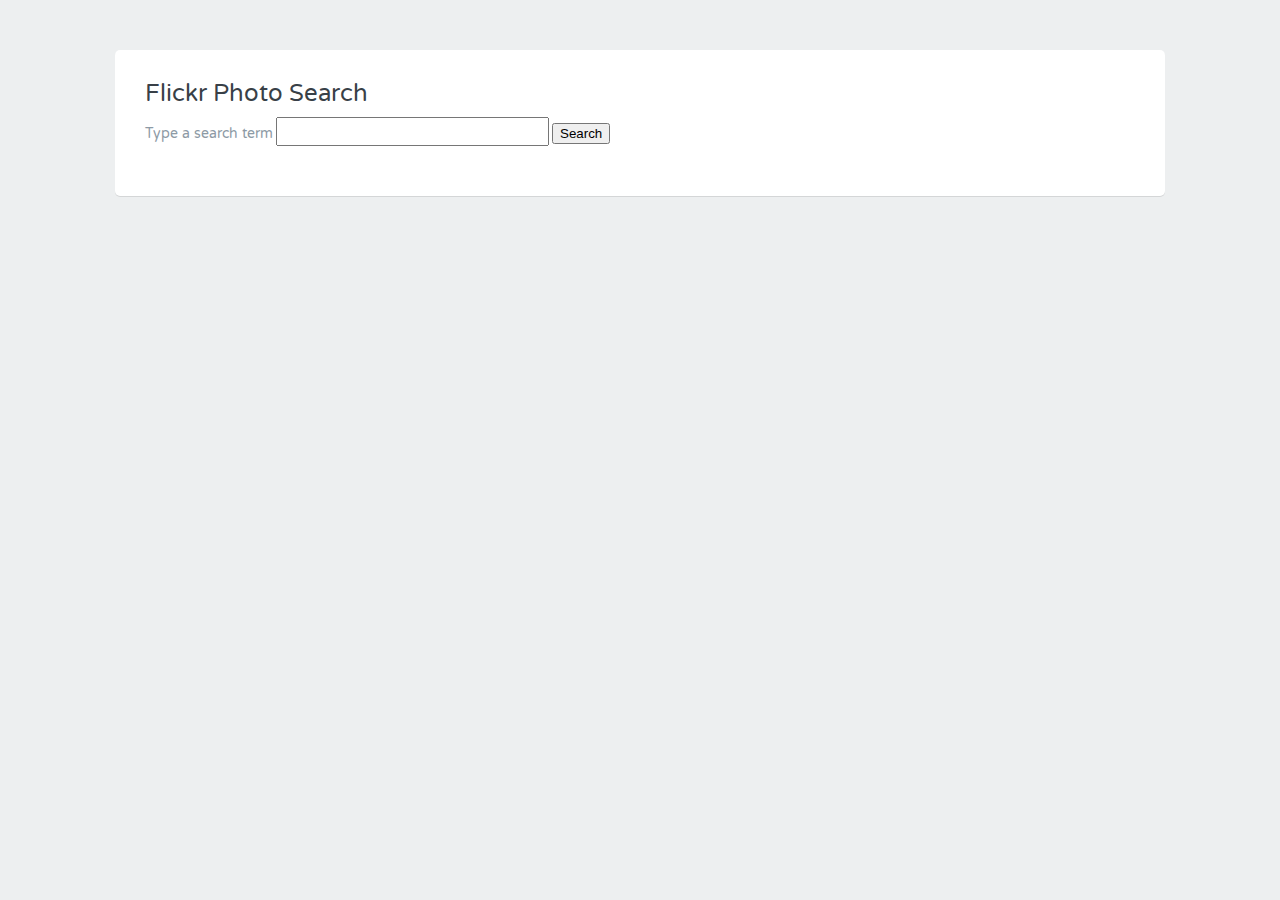
<file: Ajax Flicker photo search/index.html>
<!DOCTYPE html>
<html>
<head>
  <meta charset="utf-8">
  <title>AJAX Flickr Photo Search</title>
  <link href='http://fonts.googleapis.com/css?family=Varela+Round' rel='stylesheet' type='text/css'>
  <link rel="stylesheet" href="css/main.css">
  <script src="http://code.jquery.com/jquery-1.11.0.min.js"></script>
  <script src="js/app.js"></script>
</head>
<body>
  <div class="grid-container centered">
    <div class="grid-100">
      <div class="contained">
        <div class="grid-100">
          <div class="heading">
            <h1>Flickr Photo Search</h1>
            <form>
              <label for="search">Type a search term</label>
              <input type="search" name="search" id="search">
              <input type="submit" value="Search" id="submit">
            </form>
            
          </div>
        </div>

        <ul id="photos">

        </ul>
      </div>
    </div>
  </div>
</body>
</html>
</file>
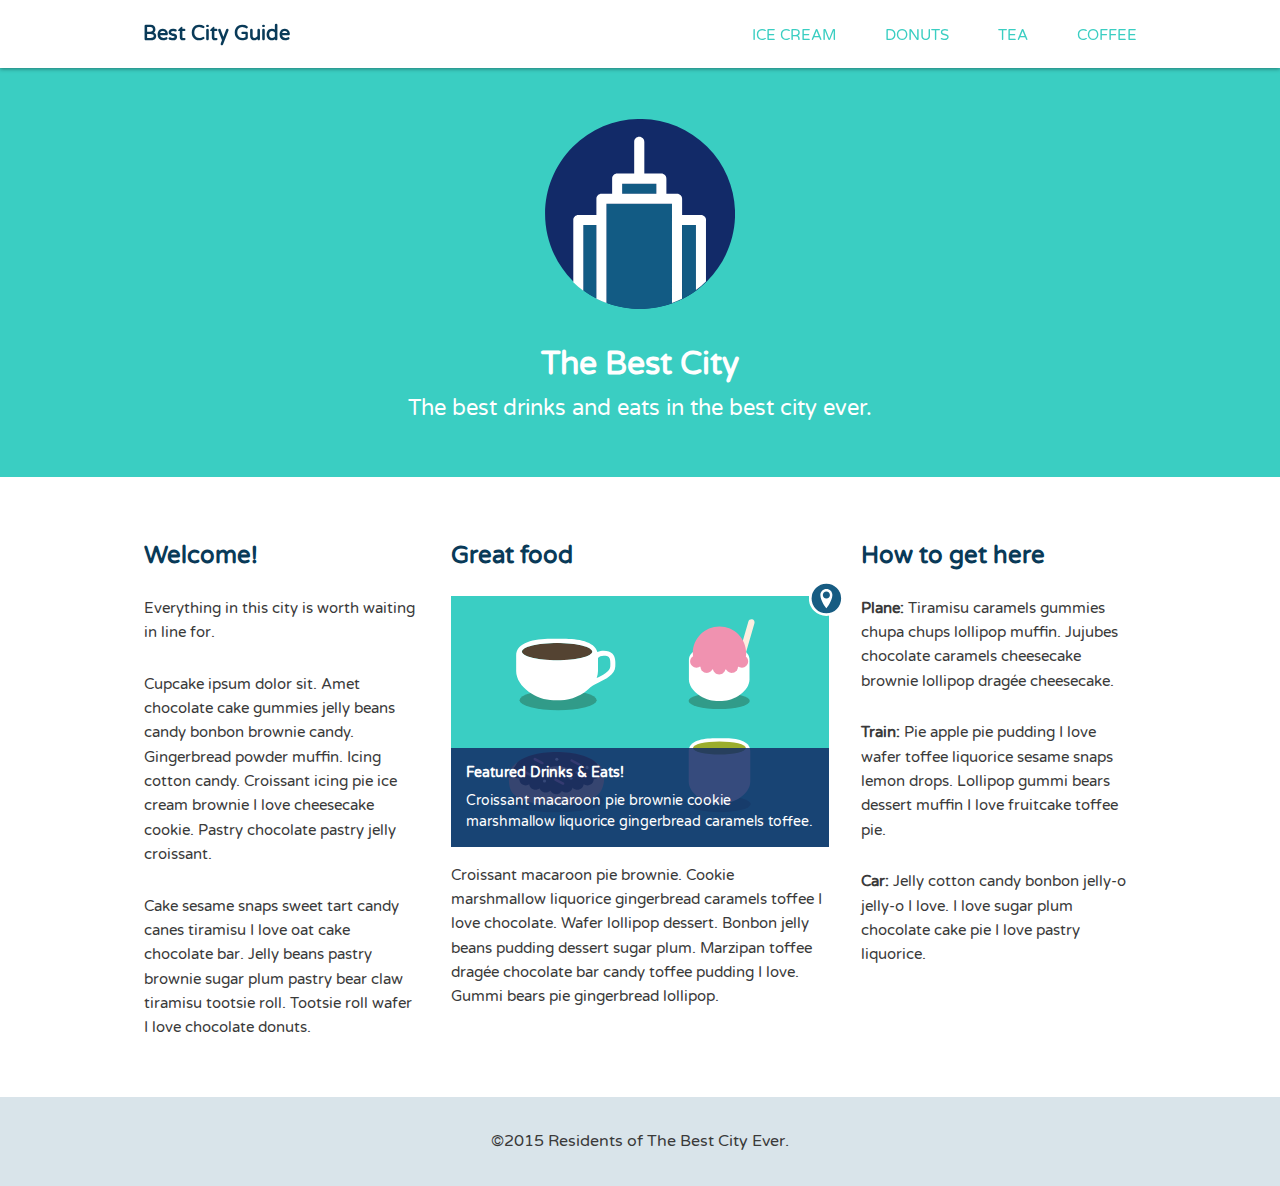
<file: best city guide/index.html>
<!DOCTYPE html>
<html>
<head>
	<meta name="viewport" content="width=device-width, initial-scale=1.0">
	<title>Best City Guide</title>
	<link href='https://fonts.googleapis.com/css?family=Varela+Round' rel='stylesheet' type='text/css'>
	<link rel="stylesheet" href="css/normalize.css">
	<link rel="stylesheet" href="css/style.css">
</head>
<body>
	
	<header class="main-header">
		<div class="container clearfix">
			<h1 class="name"><a href="#">Best City Guide</a></h1>
			<ul class="main-nav">
				<li><a href="#">ice cream</a></li>
				<li><a href="#">donuts</a></li>
				<li><a href="#">tea</a></li>
				<li><a href="#">coffee</a></li>
			</ul>
		</div>
	</header><!--/.main-header-->   

	<div class="banner">
		<img class="logo" src="img/city-logo.svg" alt="City">
		<h1 class="headline">The Best City</h1>
		<span class="tagline">The best drinks and eats in the best city ever.</span>
	</div><!--/.banner-->

	<div class="container clearfix">
		
		<div class="secondary col">
			<h2>Welcome!</h2>
			<p>Everything in this city is worth waiting in line for.</p>
			<p>Cupcake ipsum dolor sit. Amet chocolate cake gummies jelly beans candy bonbon brownie candy. Gingerbread powder muffin. Icing cotton candy. Croissant icing pie ice cream brownie I love cheesecake cookie. Pastry chocolate pastry jelly croissant.</p>
			<p>Cake sesame snaps sweet tart candy canes tiramisu I love oat cake chocolate bar. Jelly beans pastry brownie sugar plum pastry bear claw tiramisu tootsie roll. Tootsie roll wafer I love chocolate donuts.</p>
		</div><!--/.secondary-->
		
		<div class="primary col">
			<h2>Great food</h2>
			
			<!--featured image-->
			<figure>
				<img class="icon-location" src="img/location.svg" alt="Location">
				<img class="feat-img" src="img/treats.svg" alt="Drinks and eats">
				<figcaption>
					<h4>Featured Drinks &amp; Eats!</h4>
					Croissant macaroon pie brownie cookie marshmallow liquorice gingerbread caramels toffee.
				</figcaption>
			</figure>
			
			<p>Croissant macaroon pie brownie. Cookie marshmallow liquorice gingerbread caramels toffee I love chocolate. Wafer lollipop dessert. Bonbon jelly beans pudding dessert sugar plum. Marzipan toffee drag&#233;e chocolate bar candy toffee pudding I love. Gummi bears pie gingerbread lollipop.</p>
		</div><!--/.primary-->
		
		<div class="tertiary col">
			<h2>How to get here</h2>
			<p><strong>Plane: </strong>Tiramisu caramels gummies chupa chups lollipop muffin. Jujubes chocolate caramels cheesecake brownie lollipop drag&#233;e cheesecake.</p>
			<p><strong>Train: </strong>Pie apple pie pudding I love wafer toffee liquorice sesame snaps lemon drops. Lollipop gummi bears dessert muffin I love fruitcake toffee pie.</p>
			<p><strong>Car: </strong>Jelly cotton candy bonbon jelly-o jelly-o I love. I love sugar plum chocolate cake pie I love pastry liquorice.</p>
		</div><!--/.tertiary-->	
		
	</div><!--/.container-->

	<footer class="main-footer">
		<span>&copy;2015 Residents of The Best City Ever.</span>
	</footer>
	
</body>
</html>
</file>
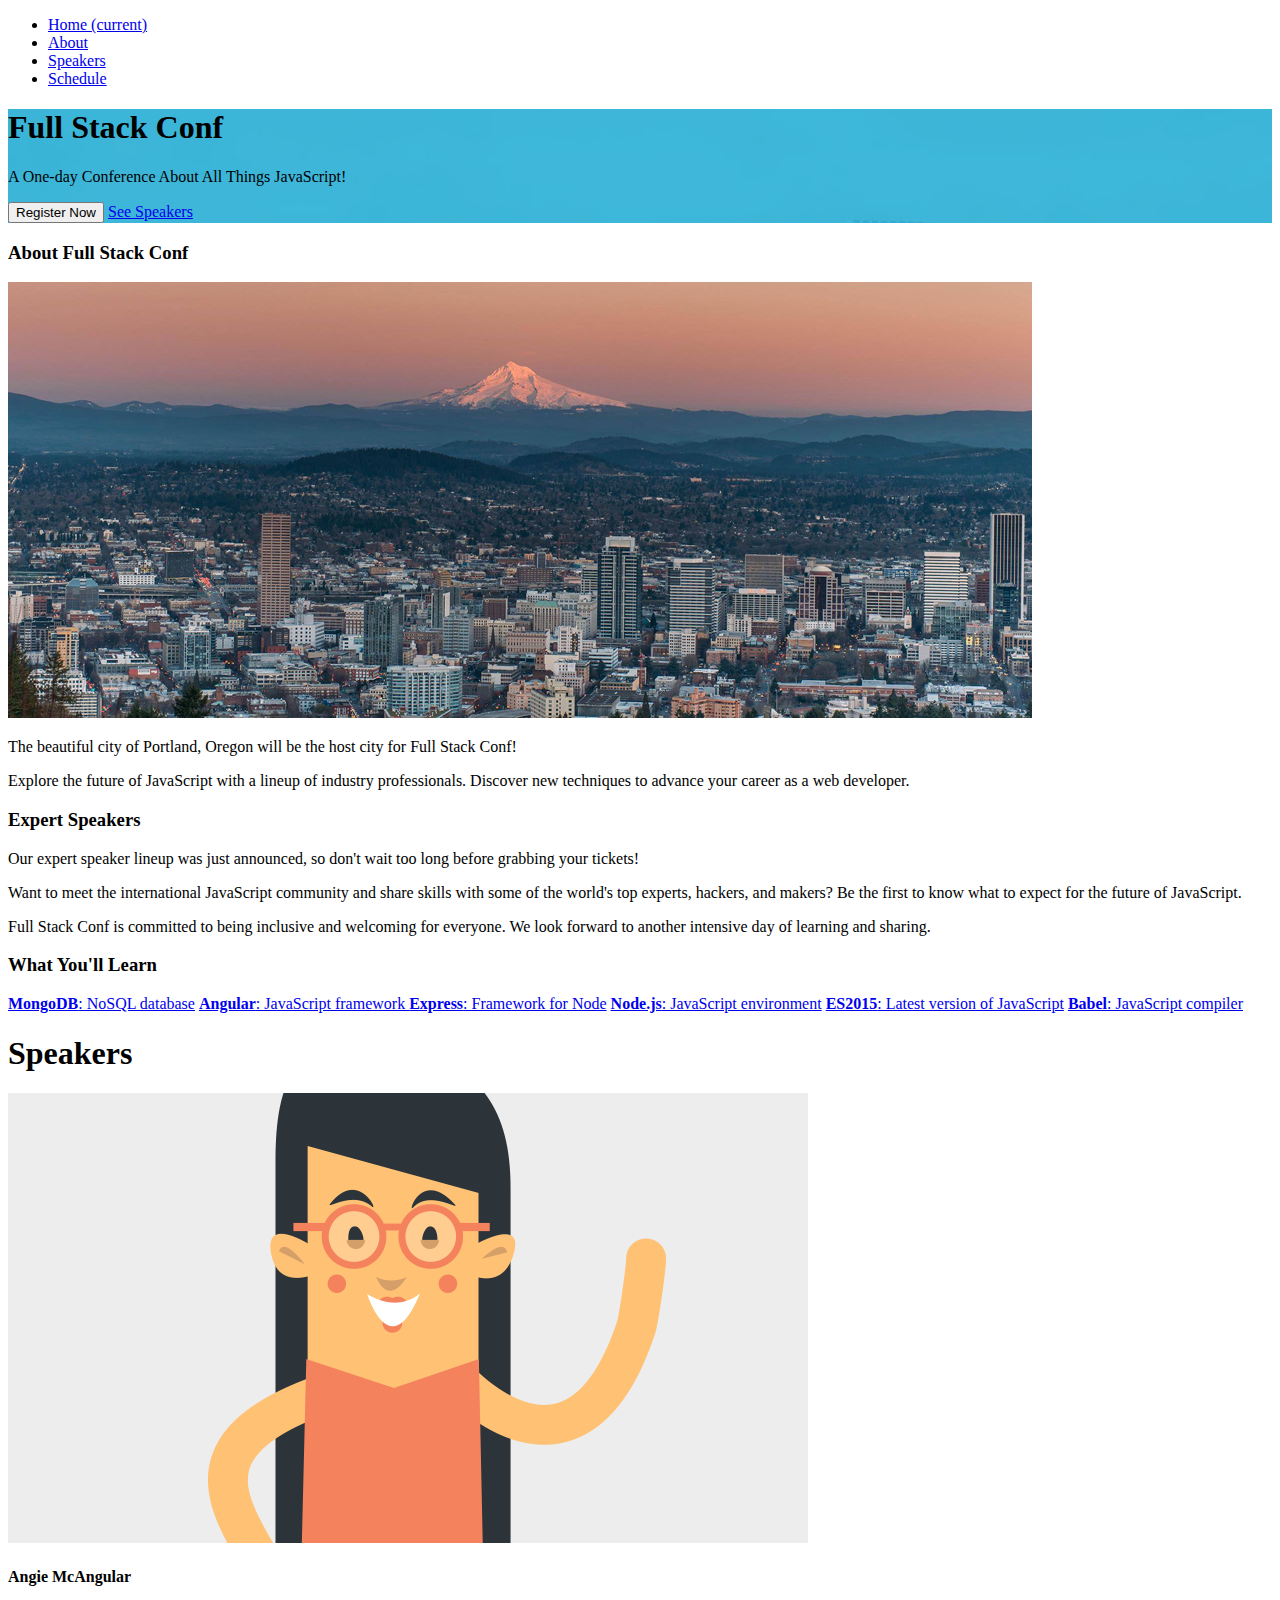
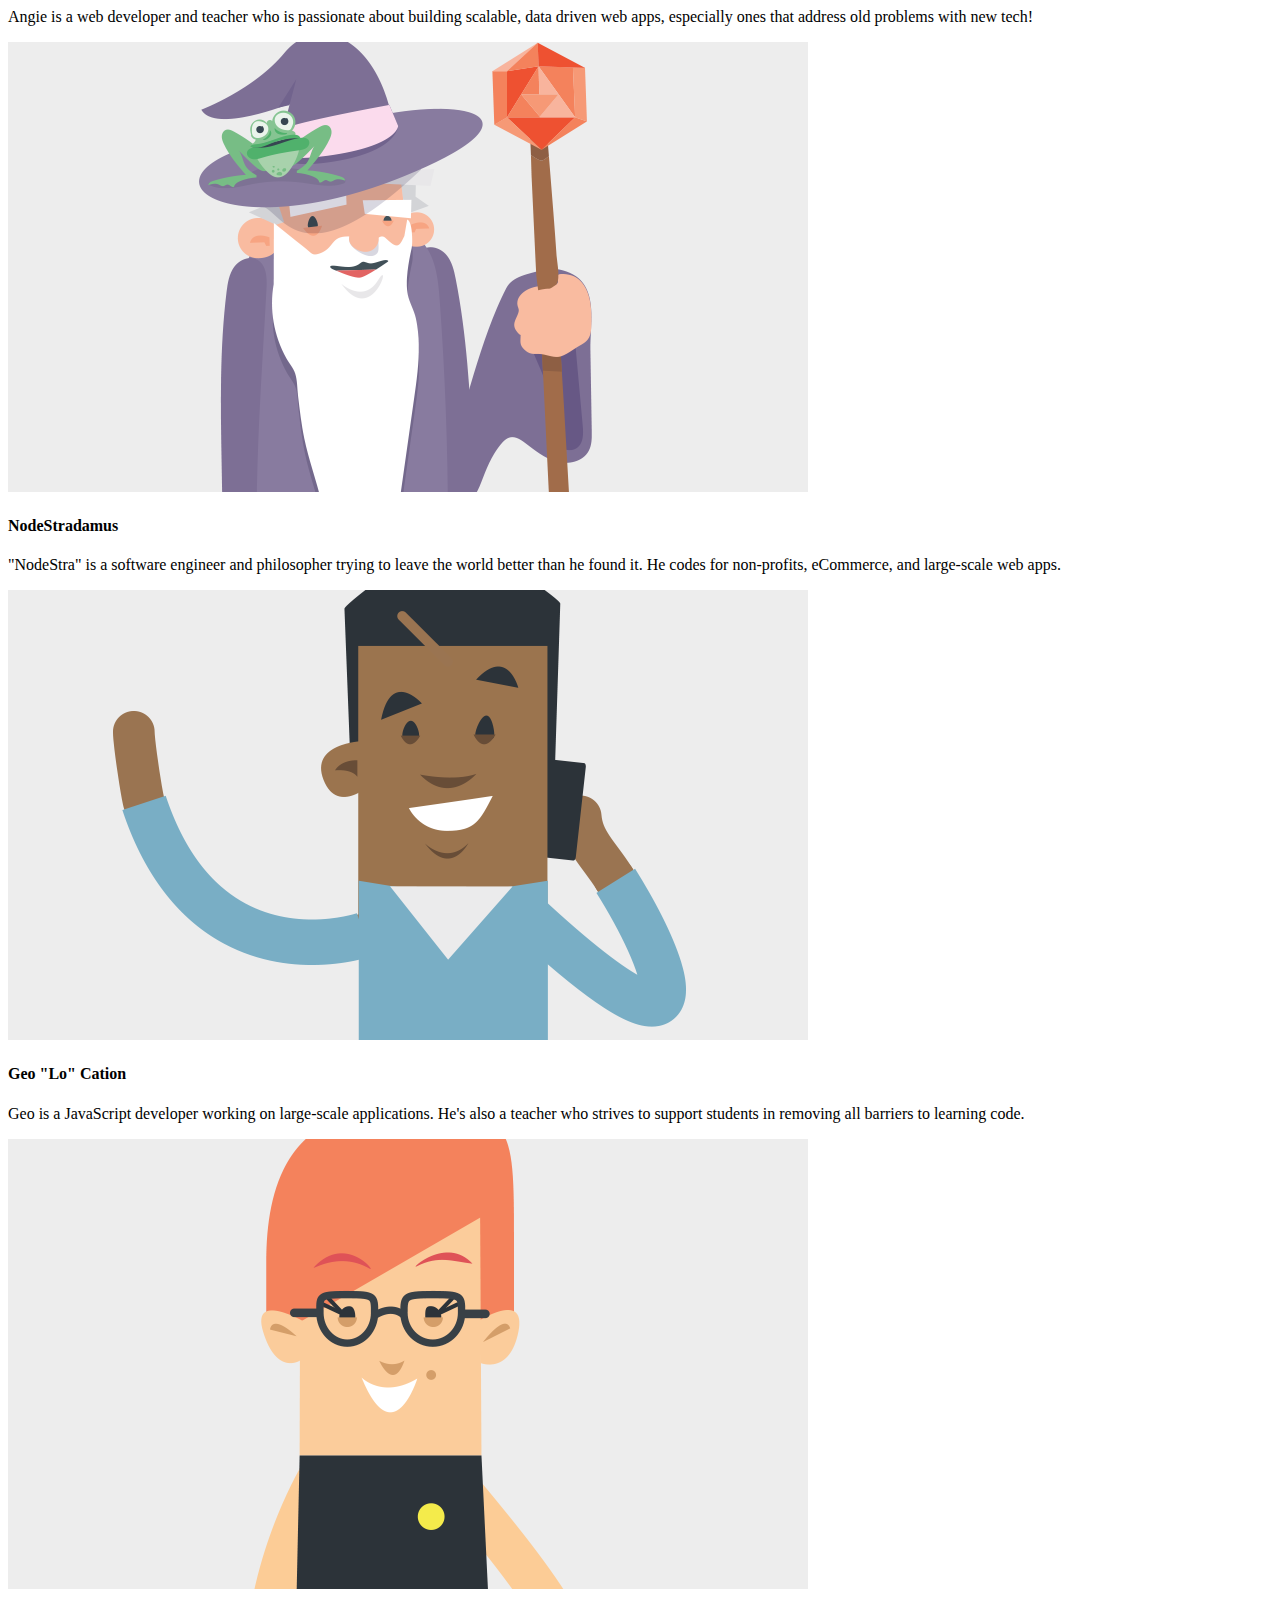
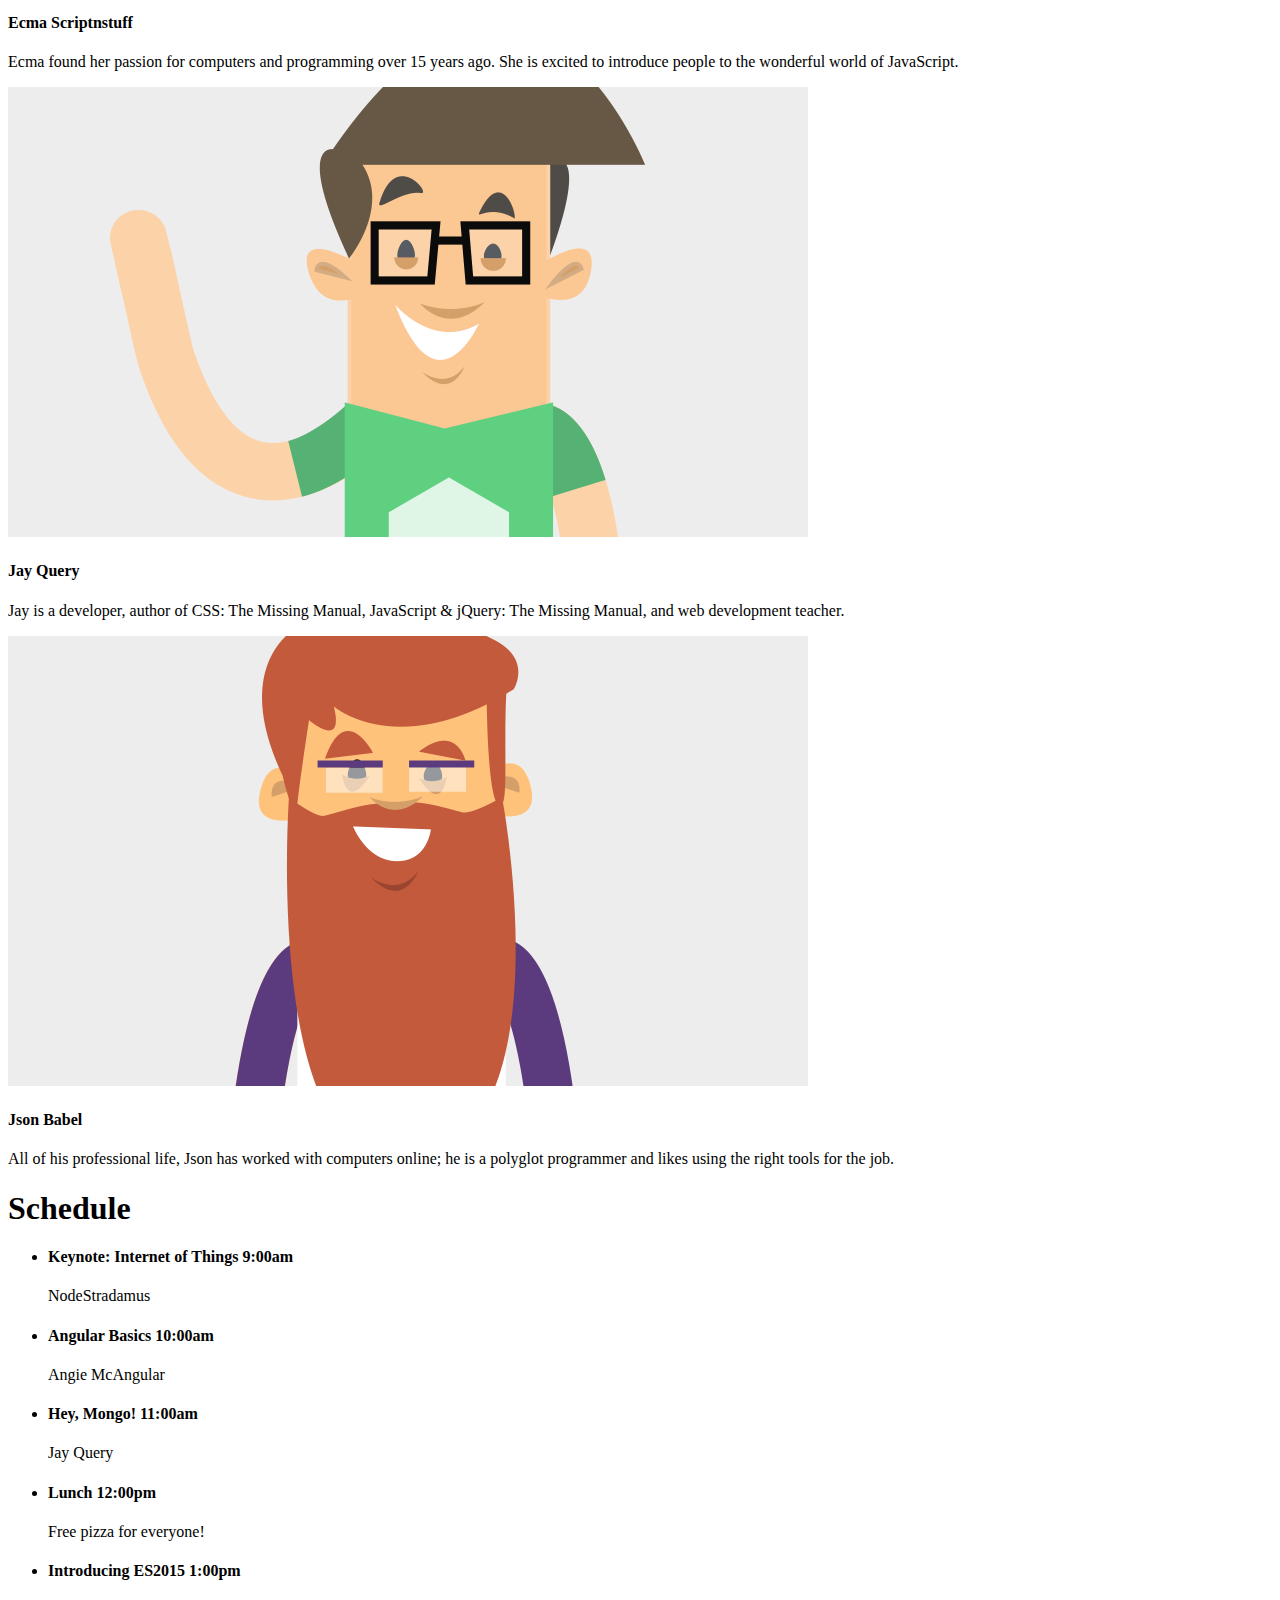
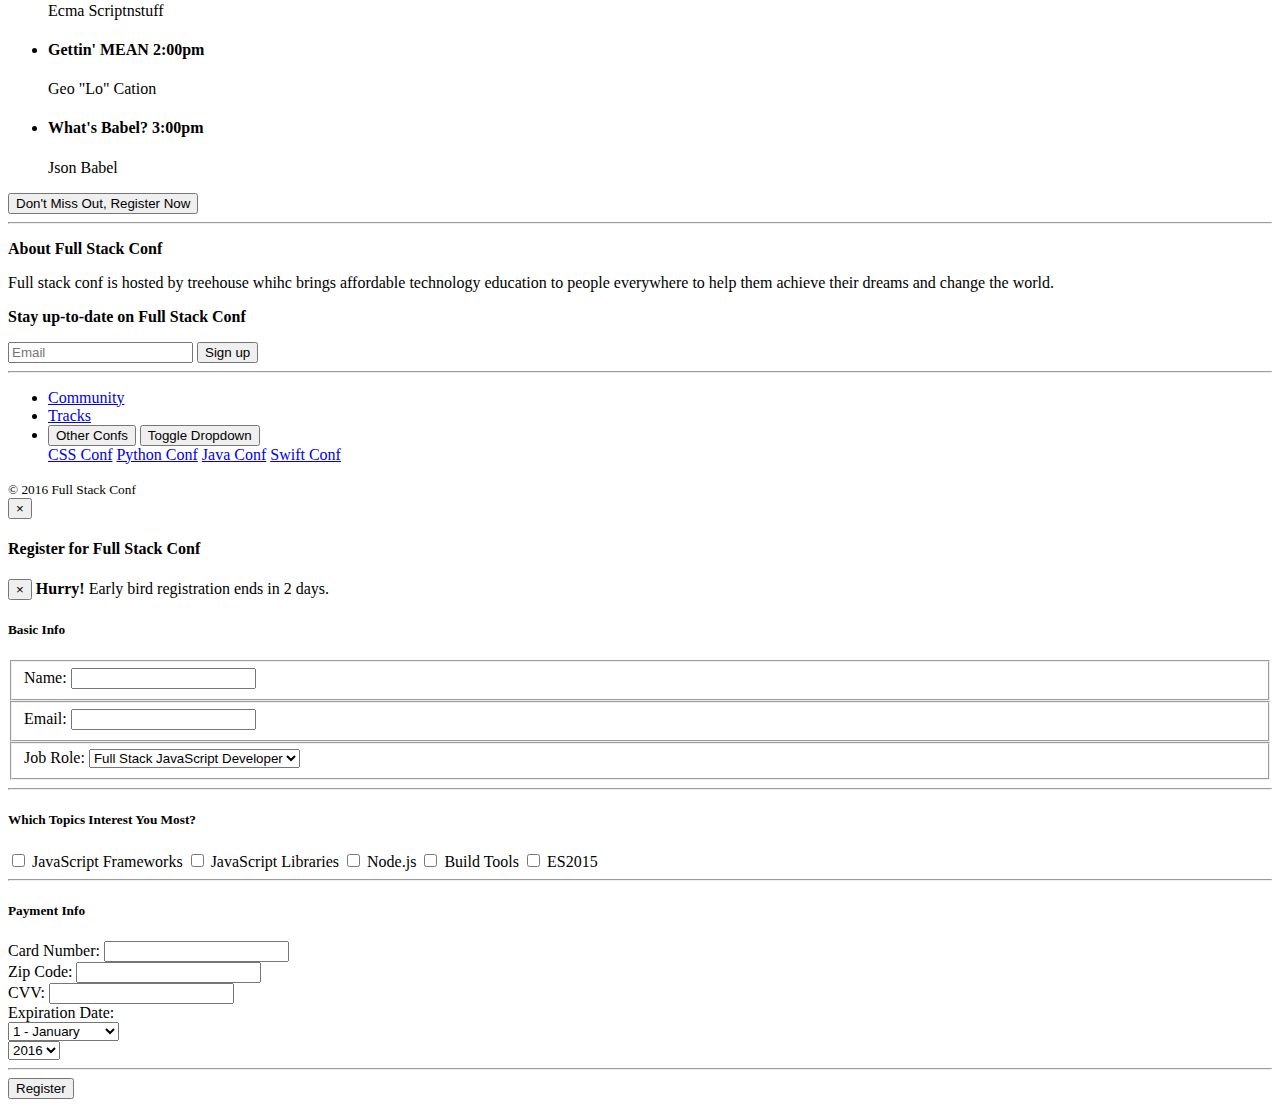
<file: full stack conf/index.html>
<!DOCTYPE html>
<html lang="en">
  <head>
    <meta charset="utf-8">
    <meta name="viewport" content="width=device-width, initial-scale=1, shrink-to-fit=no">
    <meta http-equiv="x-ua-compatible" content="ie=edge">
    <title>Full Stack Conf</title>
    <!-- bootstrap css -->
		<link rel="stylesheet" href="https://maxcdn.bootstrapcdn.com/bootstrap/4.0.0-alpha.2/css/bootstrap.min.css" integrity="sha384-y3tfxAZXuh4HwSYylfB+J125MxIs6mR5FOHamPBG064zB+AFeWH94NdvaCBm8qnd" crossorigin="anonymous">
		<link rel="stylesheet" href="css/custom.css">
  </head>
  <body id="home" data-spy="scroll" data-target=".navbar" data-offset="100">
	
		<!-- navbar -->
		<nav class="navbar navbar-dark bg-primary navbar-fixed-top">
			<div class="container">
				<ul class="nav navbar-nav">
					<li class="nav-item">
						<a class="nav-link" href="#home">Home <span class="sr-only">(current)</span></a>
					</li>
					<li class="nav-item">
						<a class="nav-link" href="#about">About</a>
					</li>
					<li class="nav-item">
						<a class="nav-link" href="#speakers">Speakers</a>
					</li>
					<li class="nav-item">
						<a class="nav-link" href="#schedule">Schedule</a>
					</li>
				</ul>
			</div>
		</nav><!-- /navbar -->
		
		<!-- jumbotron -->
		<div class="jumbotron jumbotron-fluid bg-info">
			<div class="container text-sm-center p-t-3">
				<h1 class="display-2">Full Stack Conf</h1>
				<p class="lead">A One-day Conference About All Things JavaScript!</p>
				
				<div class="btn-group m-t-2" role="group" aria-label="Basic example">
					<button type="button" class="btn btn-primary btn-lg" data-toggle="modal" data-target="#register">Register Now</button>
					<a class="btn btn-secondary btn-lg" href="#speakers">See Speakers</a>
				</div>
			</div>
		</div>		
		<!-- /jumbotron -->
		
		<div class="container p-t-2">
			
			<!-- about -->
			<div id="about" class="row">
				<div class="col-lg-4 col-lg-push-4">
          <h3 class="m-b-2">About Full Stack Conf</h3>
					<img class="m-b-1 img-fluid img-rounded hidden-xs-down" src="img/pdx.jpg" alt="Portland">
		      <p>The beautiful city of Portland, Oregon will be the host city for Full Stack Conf!</p>
		      <p>Explore the future of JavaScript with a lineup of industry professionals. Discover new techniques to advance your career as a web developer.</p>
				</div>
				
				<div class="col-lg-4 col-lg-pull-4">
		      <h3 class="m-b-2">Expert Speakers</h3>
  	      <p>Our expert speaker lineup was just announced, so don't wait too long before grabbing your tickets!</p>
		      <p>Want to meet the international JavaScript community and share skills with some of the world's top experts, hackers, and makers? Be the first to know what to expect for the future of JavaScript.</p>
		      <p>Full Stack Conf is committed to being inclusive and welcoming for everyone. We look forward to another intensive day of learning and sharing.</p>
				</div>
				
				<div class="col-lg-4">
          <h3 class="m-b-2">What You'll Learn</h3>
					<div class="list-group">
					  <a href="#" class="list-group-item"><strong>MongoDB</strong>: NoSQL database</a>
					  <a href="#" class="list-group-item"><strong>Angular</strong>: JavaScript framework </a>
					  <a href="#" class="list-group-item"><strong>Express</strong>: Framework for Node</a>
					  <a href="#" class="list-group-item"><strong>Node.js</strong>: JavaScript environment</a>
					  <a href="#" class="list-group-item"><strong>ES2015</strong>: Latest version of JavaScript</a>
					  <a href="#" class="list-group-item"><strong>Babel</strong>: JavaScript compiler</a>
					</div>
				</div>
			</div><!-- /about -->
			
			<!-- speakers -->
			<h1 id="speakers" class="display-4 text-xs-center m-y-3 text-muted">Speakers</h1>
			
			<div class="row">
				<div class="col-md-6 col-lg-4">
					<div class="card">
						<img class="card-img-top img-fluid" src="img/angie.png" alt="Card image cap">
						<div class="card-block">
							<h4 class="card-title">Angie McAngular</h4>
							<p class="card-text">Angie is a web developer and teacher who is passionate about building scalable, data driven web apps, especially ones that address old problems with new tech!</p>
						</div>
					</div>
				</div>

				<div class="col-md-6 col-lg-4">
					<div class="card">
						<img class="card-img-top img-fluid" src="img/nodestradamus.png" alt="Card image cap">
						<div class="card-block">
							<h4 class="card-title">NodeStradamus</h4>
							<p class="card-text">"NodeStra" is a software engineer and philosopher trying to leave the world better than he found it. He codes for non-profits, eCommerce, and large-scale web apps.</p>
						</div>
					</div>
				</div>

				<div class="col-md-6 col-lg-4">
			    <div class="card">
			      <img class="card-img-top img-fluid" src="img/geo.png" alt="Card image cap">
			      <div class="card-block">
			        <h4 class="card-title">Geo "Lo" Cation</h4>
			        <p class="card-text">Geo is a JavaScript developer working on large-scale applications. He's also a teacher who strives to support students in removing all barriers to learning code.</p>
			      </div>
			    </div>
				</div>

				<div class="col-md-6 col-lg-4">
				  <div class="card">
			      <img class="card-img-top img-fluid" src="img/ecma.png" alt="Card image cap">
			      <div class="card-block">
			        <h4 class="card-title">Ecma Scriptnstuff</h4>
			        <p class="card-text">Ecma found her passion for computers and programming over 15 years ago. She is excited to introduce people to the wonderful world of JavaScript.</p>
			      </div>
			    </div>
				</div>

				<div class="col-md-6 col-lg-4">
			    <div class="card">
			      <img class="card-img-top img-fluid" src="img/jay.png" alt="Card image cap">
			      <div class="card-block">
			        <h4 class="card-title">Jay Query</h4>
			        <p class="card-text">Jay is a developer, author of CSS: The Missing Manual, JavaScript &amp; jQuery: The Missing Manual, and web development teacher.</p>
			      </div>
			    </div>
				</div>

				<div class="col-md-6 col-lg-4">
			    <div class="card">
			      <img class="card-img-top img-fluid" src="img/json.png" alt="Card image cap">
			      <div class="card-block">
			        <h4 class="card-title">Json Babel</h4>
			        <p class="card-text">All of his professional life, Json has worked with computers online; he is a polyglot programmer and likes using the right tools for the job.</p>
			      </div>
			    </div>
				</div>
			</div><!-- /speakers -->
			
			<!-- schedule -->
			<h1 id="schedule" class="display-4 text-xs-center m-y-3 text-muted">Schedule</h1>

			<ul class="list-group">
				<li class="list-group-item">
					<h4 class="list-group-item-heading">Keynote: Internet of Things <span class="label label-info label-pill pull-xs-right">9:00am</span></h4>
					NodeStradamus
				</li>
				<li class="list-group-item">
					<h4 class="list-group-item-heading">Angular Basics <span class="label label-info label-pill pull-xs-right">10:00am</span></h4>
					Angie McAngular
				</li>
				<li class="list-group-item">
					<h4 class="list-group-item-heading">Hey, Mongo! <span class="label label-info label-pill pull-xs-right">11:00am</span></h4>
					Jay Query
				</li>
				<li class="list-group-item list-group-item-success">
					<h4 class="list-group-item-heading">Lunch <span class="label label-info label-pill pull-xs-right">12:00pm</span></h4>
					Free pizza for everyone!
				</li>
			  <li class="list-group-item">
					<h4 class="list-group-item-heading">Introducing ES2015 <span class="label label-info label-pill pull-xs-right">1:00pm</span></h4>
			  	Ecma Scriptnstuff
			  </li>
			  <li class="list-group-item">
					<h4 class="list-group-item-heading">Gettin' MEAN <span class="label label-info label-pill pull-xs-right">2:00pm</span></h4>
			    Geo "Lo" Cation
			  </li>
			  <li class="list-group-item">
					<h4 class="list-group-item-heading">What's Babel? <span class="label label-info label-pill pull-xs-right">3:00pm</span></h4>
			    Json Babel
			  </li>
			</ul><!-- /schedule -->
			
			<!-- callout button -->
			<button type="button" class="btn btn-info-outline btn-lg center-block m-y-3" data-toggle="modal" data-target="#register">Don't Miss Out, Register Now</button>
			
			<!-- signup form -->
			<hr>
			<div class="row p-y-2 text-muted">
				<div class="col-md-6 col-xl-5">
					<p><strong>About Full Stack Conf </strong></p>
					<p> Full stack conf is hosted by treehouse  whihc brings affordable technology education to people everywhere to help them achieve their dreams and change the world.</p>
				</div>
			  <div class="col-md-6 col-xl-5 col-xl-offset-2">
			  	<p><strong>Stay up-to-date on Full Stack Conf</strong></p>
			    <div class="input-group">
			      <input type="text" class="form-control" placeholder="Email">
			      <span class="input-group-btn">
			        <button class="btn btn-primary" type="button">Sign up</button>
			      </span>
			    </div>
			  </div>
			</div>
			<hr><!-- /signup form -->
			
			<!-- footer -->
			<div class="row p-y-1">
				<div class="col-md-7">
					<ul class="nav nav-inline">
						<li class="nav-item">
							<a class="nav-link" href="#">Community</a>
						</li>
						<li class="nav-item">
							<a class="nav-link" href="#">Tracks</a>
						</li>
						<li class="nav-item">
							<!-- Split button -->
							<div class="btn-group dropup">
								<button type="button" class="btn btn-secondary">Other Confs</button>
								<button type="button" class="btn btn-secondary dropdown-toggle" data-toggle="dropdown" aria-haspopup="true" aria-expanded="false">
									<span class="sr-only">Toggle Dropdown</span>
								</button>
								<div class="dropdown-menu">
									<a class="dropdown-item" href="#">CSS Conf</a>
									<a class="dropdown-item" href="#">Python Conf</a>
									<a class="dropdown-item" href="#">Java Conf</a>
									<a class="dropdown-item" href="#">Swift Conf</a>
								</div>
							</div>
						</li>
					</ul>
				</div>
				<div class="col-md-5 text-md-right">
					<small>&copy; 2016 Full Stack Conf</small>
				</div>
			</div><!-- /footer -->
			
		</div><!-- /.container -->
		
    <!--===================================
      FORM MODAL
    ====================================-->
		
		<div id="register" class="modal fade">
			<div class="modal-dialog" role="document">
				<div class="modal-content">
					<div class="modal-header bg-info">
						<button type="button" class="close" data-dismiss="modal" aria-label="Close">
							<span aria-hidden="true">&times;</span>
						</button>
						<h4 class="modal-title">Register for Full Stack Conf</h4>
					</div>
					<div class="modal-body">
						<!-- registration form -->
						<div class="alert alert-warning alert-dismissible fade in" role="alert">
							<button type="button" class="close" data-dismiss="alert" aria-label="Close">
								<span aria-hidden="true">&times;</span>
							</button>
							<strong>Hurry!</strong> Early bird registration ends in 2 days.
						</div>						
						
						<form>
							<h5 class="m-b-2">Basic Info</h5>
							<fieldset class="form-group">
								<label for="name">Name:</label>
								<input type="text" class="form-control" id="name">
							</fieldset>
							<fieldset class="form-group">
								<label for="mail" class="form-control-label p-l-0">Email:</label>
								<input type="email" class="form-control" id="mail">
							</fieldset>
							<fieldset class="form-group">
								<label for="role">Job Role:</label>
								<select class="c-select form-control" id="role" name="user_role">
									<option value="full stack js developer">Full Stack JavaScript Developer</option>
									<option value="front end developer">Front End Developer</option>
									<option value="back end developer">Back End Developer</option>
									<option value="designer">Designer</option>          
									<option value="student">Student</option> 								
								</select>
							</fieldset>
							
							<hr class="m-y-2">
							<h5 class="m-b-2">Which Topics Interest You Most?</h5>
							
							<div class="form-group c-inputs-stacked">
								<label class="c-input c-checkbox">
									<input type="checkbox">
									<span class="c-indicator"></span>
									JavaScript Frameworks
								</label>
								<label class="c-input c-checkbox">
									<input type="checkbox">
									<span class="c-indicator"></span>
									JavaScript Libraries
								</label>
								<label class="c-input c-checkbox">
									<input type="checkbox">
									<span class="c-indicator"></span>
									Node.js
								</label>	
								<label class="c-input c-checkbox">
									<input type="checkbox">
									<span class="c-indicator"></span>
									Build Tools
								</label>
								<label class="c-input c-checkbox">
									<input type="checkbox">
									<span class="c-indicator"></span>
									ES2015
								</label>								
							</div>
							
							<hr class="m-b-2">
							<h5 class="m-b-2">Payment Info</h5>
							
							<div class="row">
								<div class="col-lg-6 form-group">
									<label class="form-control-label p-l-0" for="cc-num">Card Number:</label>
									<input class="form-control" id="cc-num" type="text">
								</div>
							
								<div class="col-lg-3 form-group">
									<label for="zip">Zip Code:</label>
									<input class="form-control" id="zip" type="text">
								</div>
							
								<div class="col-lg-3 form-group">
									<label for="cvv">CVV:</label>
									<input class="form-control" id="cvv" type="text">
								</div>
							</div>
							
							<div class="row">
								<label class="col-lg-12">Expiration Date:</label>
								
								<div class="col-lg-8 form-group"> 									
									<select class="c-select form-control" id="exp-month">
										<option value="1">1 - January</option>
										<option value="2">2 - February</option>
										<option value="3">3 - March</option>
										<option value="4">4 - April</option>
										<option value="5">5 - May</option>
										<option value="6">6 - June</option>
										<option value="7">7 - July</option>
										<option value="8">8 - August</option>
										<option value="9">9 - September</option>
										<option value="10">10 - October</option>
										<option value="11">11 - November</option>	
										<option value="12">12 - December</option>          		          
									</select> 								
								</div>
								<div class="col-lg-4 form-group">
									<select class="c-select form-control" id="exp-year">
										<option value="2016">2016</option>
										<option value="2017">2017</option>
										<option value="2018">2018</option>
										<option value="2019">2019</option>
										<option value="2020">2020</option>        		          
									</select>								
								</div>								
							</div>
							
							<hr class="m-b-2">
							<button type="submit" class="btn btn-primary btn-lg">Register</button>
							
						</form><!-- /registration form -->						
					</div>
				</div><!-- /.modal-content -->
			</div><!-- /.modal-dialog -->
		</div><!-- /.modal -->		
		
    <!-- jQuery first, then bootstrap js -->
		<script src="https://ajax.googleapis.com/ajax/libs/jquery/2.1.4/jquery.min.js"></script>
		<script src="https://maxcdn.bootstrapcdn.com/bootstrap/4.0.0-alpha.2/js/bootstrap.min.js" integrity="sha384-vZ2WRJMwsjRMW/8U7i6PWi6AlO1L79snBrmgiDpgIWJ82z8eA5lenwvxbMV1PAh7" crossorigin="anonymous"></script>
  </body>
</html>
</file>
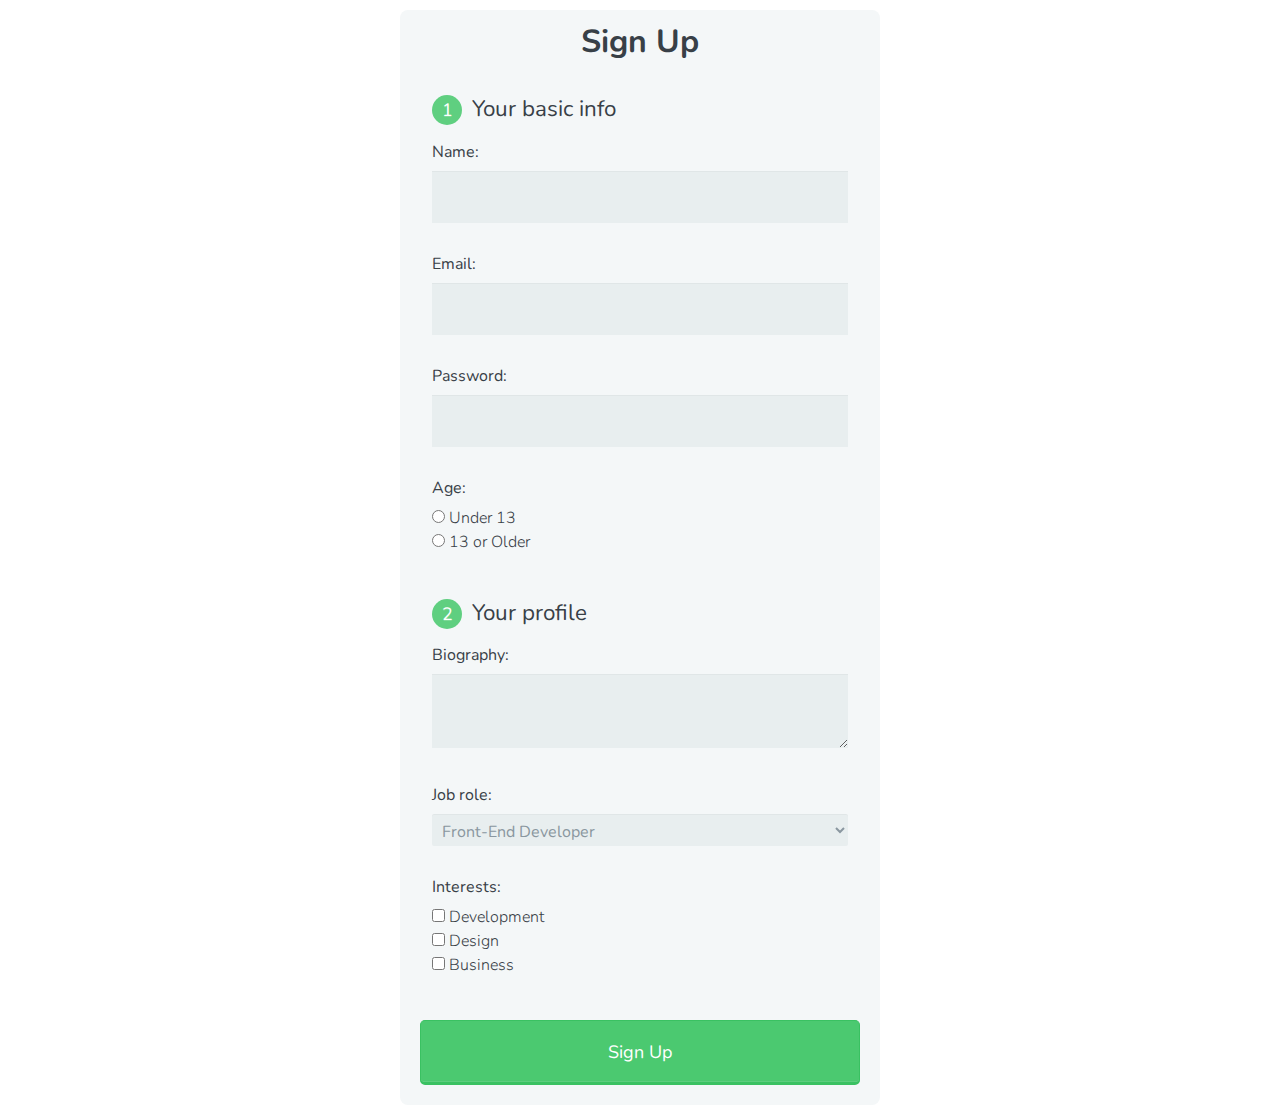
<file: simple web form/index.html>
<!DOCTYPE html>
<html>
    <head>
        <meta charset="utf-8">
        <meta name="viewport" content="width=device-width, initial-scale=1.0">
        <title>Sign Up Form</title>
        <link rel="stylesheet" href="css/normalize.css">
        <link href='http://fonts.googleapis.com/css?family=Nunito:400,300' rel='stylesheet' type='text/css'>
        <link rel="stylesheet" href="css/main.css">
    </head>
    <body>

      <form action="index.html" method="post">
        
        <h1>Sign Up</h1>
        
        <fieldset>
          
          <legend><span class="number">1</span> Your basic info</legend>
          
          <label for="name">Name:</label>
          <input type="text" id="name" name="user_name">
          
          <label for="mail">Email:</label>
          <input type="email" id="mail" name="user_email">
          
          <label for="password">Password:</label>
          <input type="password" id="password" name="user_password">
          
          <label>Age:</label>
          <input type="radio" id="under_13" value="under_13" name="user_age"><label for="under_13" class="light">Under 13</label><br>
          <input type="radio" id="over_13" value="over_13" name="user_age"><label for="over_13" class="light">13 or Older</label>
        
        </fieldset>
        
        <fieldset>
          
          <legend><span class="number">2</span> Your profile</legend>
          
          <label for="bio">Biography:</label>
          <textarea id="bio" name="user_bio"></textarea>
          
          <label for="job">Job role:</label>
          <select id="job" name="user_job">
            <optgroup label="Web">
              <option value="frontend_developer">Front-End Developer</option>
              <option value="php_developer">PHP Developer</option>
              <option value="python_developer">Python Developer</option>
              <option value="rails_developer">Rails Developer</option>
              <option value="web_designer">Web Designer</option>
              <option value="wordpress_developer">WordPress Developer</option>
            </optgroup>
            <optgroup label="Mobile">
              <option value="android_developer">Android Developer</option>
              <option value="ios_developer">iOS Developer</option>
              <option value="mobile_designer">Mobile Designer</option>
            </optgroup>
            <optgroup label="Business">
              <option value="business_owner">Business Owner</option>
              <option value="freelancer">Freelancer</option>
            </optgroup>
          </select>
        
          <label>Interests:</label>
          <input type="checkbox" id="development" value="interest_development" name="user_interest"><label class="light" for="development">Development</label><br>
          <input type="checkbox" id="design" value="interest_design" name="user_interest"><label class="light" for="design">Design</label><br>
          <input type="checkbox" id="business" value="interest_business" name="user_interest"><label class="light" for="business">Business</label>
          
        </fieldset>
          
        <button type="submit">Sign Up</button>
        
      </form>
      
    </body>
</html>
</file>
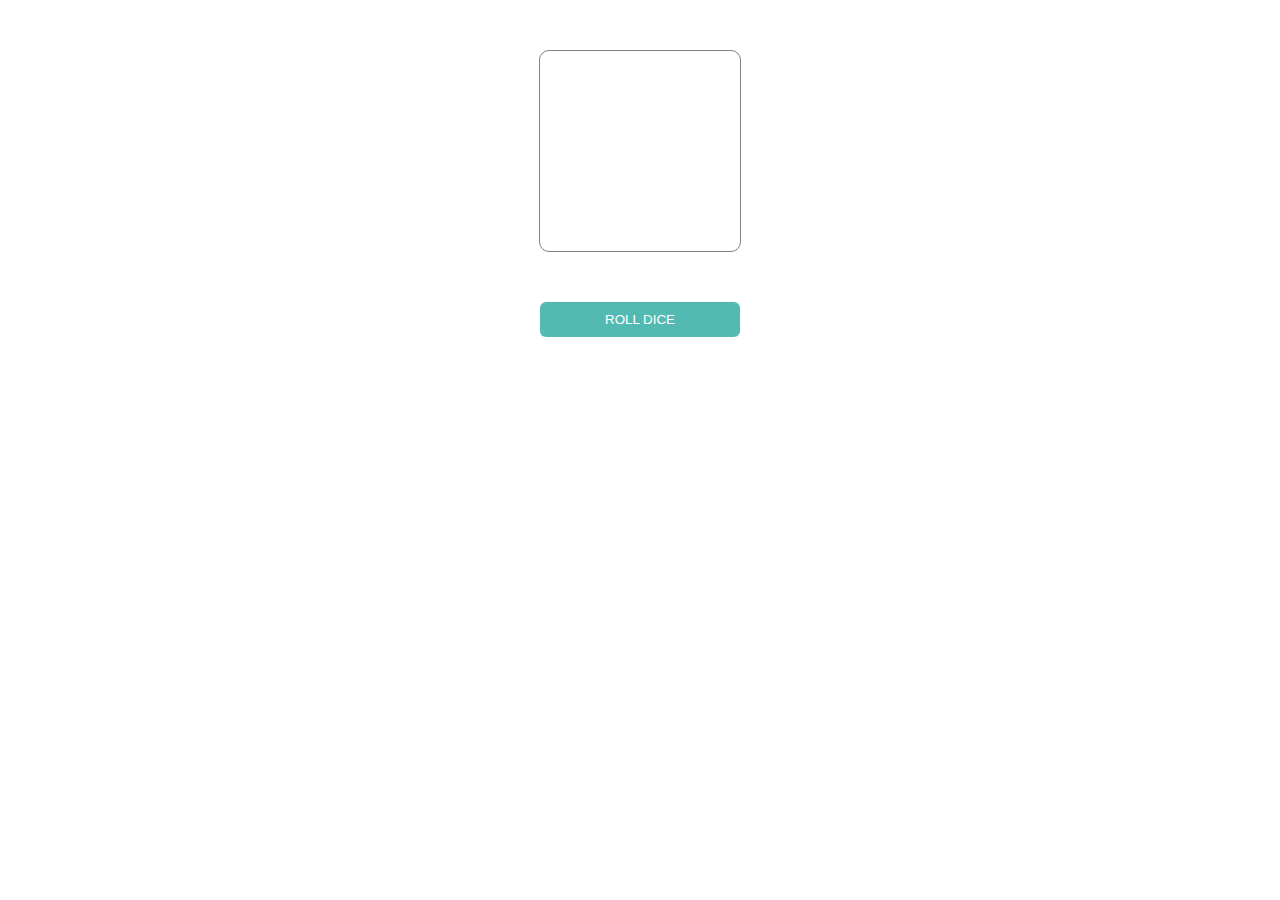
<file: Javascript/Dice/index.html>
<html>
<head>
    <title>Dice Simulator 2015</title>
    <link rel="stylesheet" href="style.css">
</head>  
<body>
  <p id="placeholder">
  
  </p>
  <button id="button">Roll Dice</button>
  <script src="dice.js"></script>
  <script src="ui.js"></script>
</body>
</html>
</file>
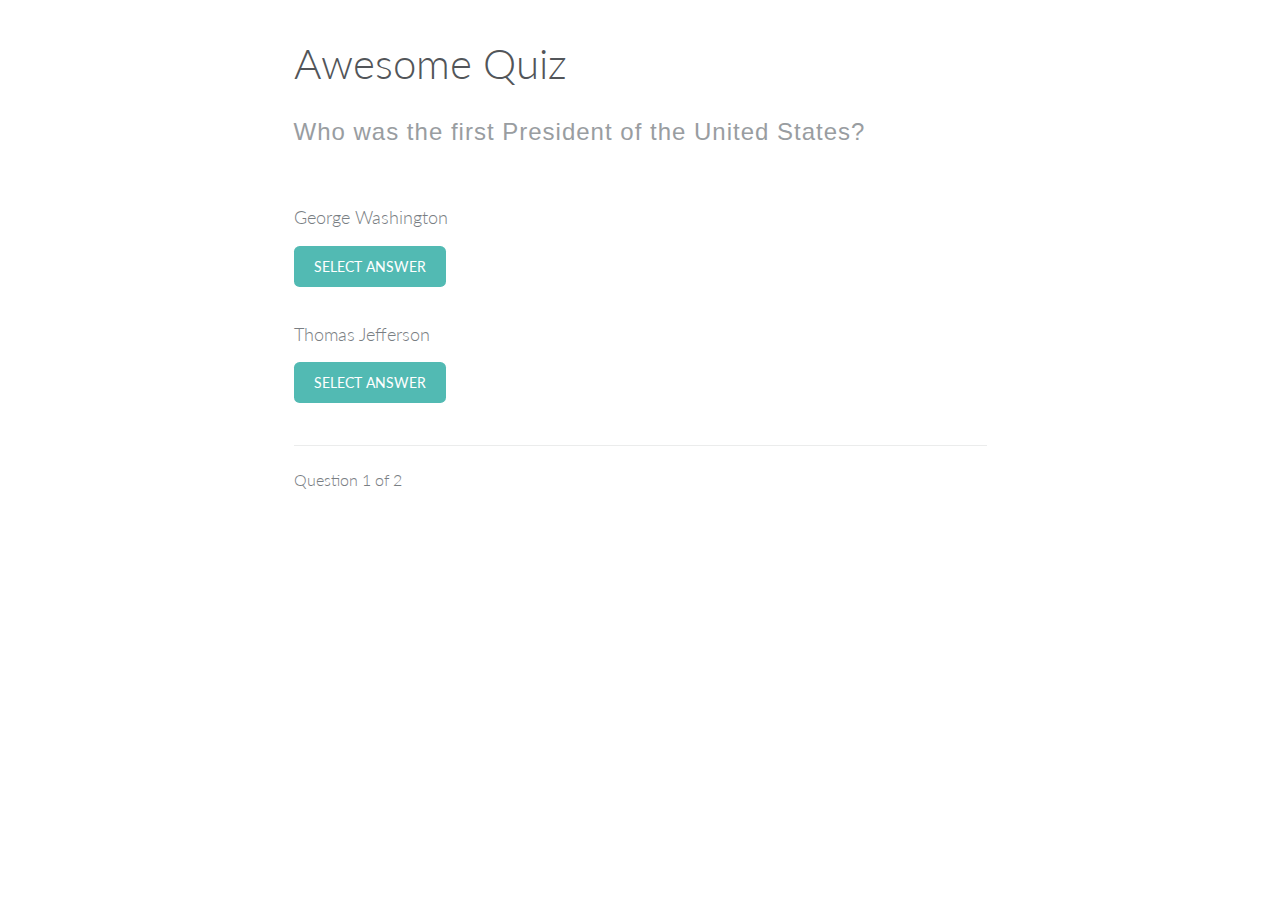
<file: Javascript/Quiz/index.html>
<!DOCTYPE html>
<html>
<head lang="en">
    <meta charset="UTF-8">
    <title>Amazing Quiz</title>
    <link rel="stylesheet" type="text/css" href="style.css">
</head>
<body>

<div class="grid">
    <div id="quiz" class="centered grid__col--8">
        <h1>Awesome Quiz</h1>

        <h2 id="question" class="headline-secondary--grouped"></h2>
        <h3 id="score"></h3>

        <p id="choice0"></p>
        <button id="guess0" class="btn--default">Select Answer</button>

        <p id="choice1"></p>
        <button id="guess1" class="btn--default">Select Answer</button>

        <footer>
            <p id="progress">Question x of y</p>
        </footer>
    </div>
</div>

<script src="quiz.js"></script>
<script src="question.js"></script>
<script src="quiz_ui.js"></script>
<script src="app.js"></script>
</body>
</html>
</file>
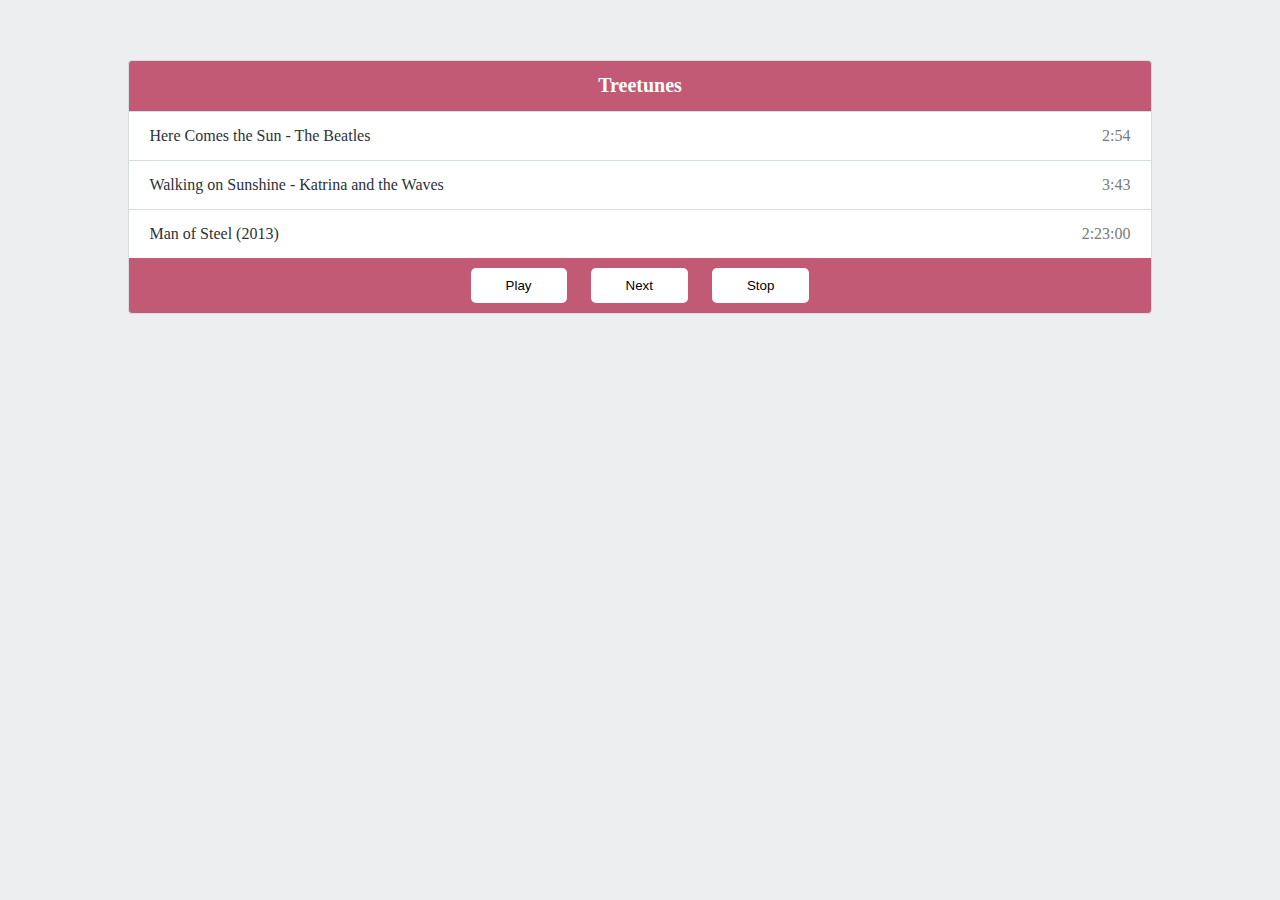
<file: Javascript/Treetunes/index.html>
<!DOCTYPE html>
<html>
<head>
    <title>Treetunes</title>
    <link rel="stylesheet" href="style.css"/>
</head>

<body>

    <div>
        <h1>Treetunes</h1>

        <ol id="playlist">
        </ol>
        <button id="play">Play</button>
        <button id="next">Next</button>
        <button id="stop">Stop</button>

    </div>

    <script src="playlist.js"></script>
    <script src="media.js"></script>  
    <script src="movie.js"></script>
    <script src="song.js"></script>
    <script src="app.js"></script>

</body>

</html>
</file>
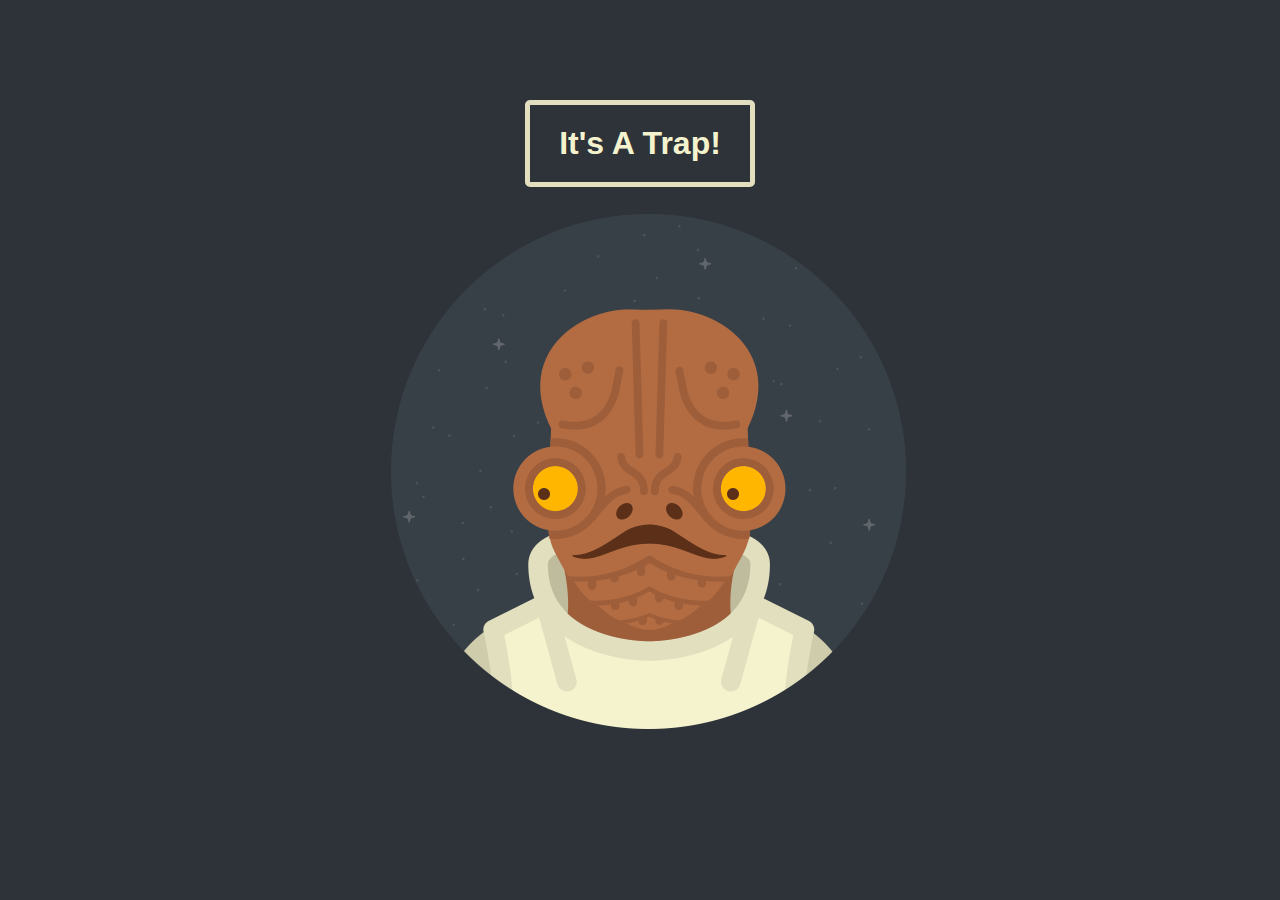
<file: Jquery projects/itsatrap/index.html>
<!DOCTYPE html>
<html>
<head>
	<title>Take Evasive Action</title>
	<link rel="stylesheet" href="css/style.css" type="text/css" media="screen" title="no title" charset="utf-8">
	<script   src="https://code.jquery.com/jquery-3.0.0.min.js"   integrity="sha256-JmvOoLtYsmqlsWxa7mDSLMwa6dZ9rrIdtrrVYRnDRH0="   crossorigin="anonymous"></script>
	<script src="js/app.js" type="text/javascript" charset="utf-8"></script>
</head>
<body>
  <p class="warning">
    <span>It's A Trap!</span>
  </p>
  <div class="image">
    <img src="img/ackbar.gif" />
  </div>
</body>
</html>
</file>
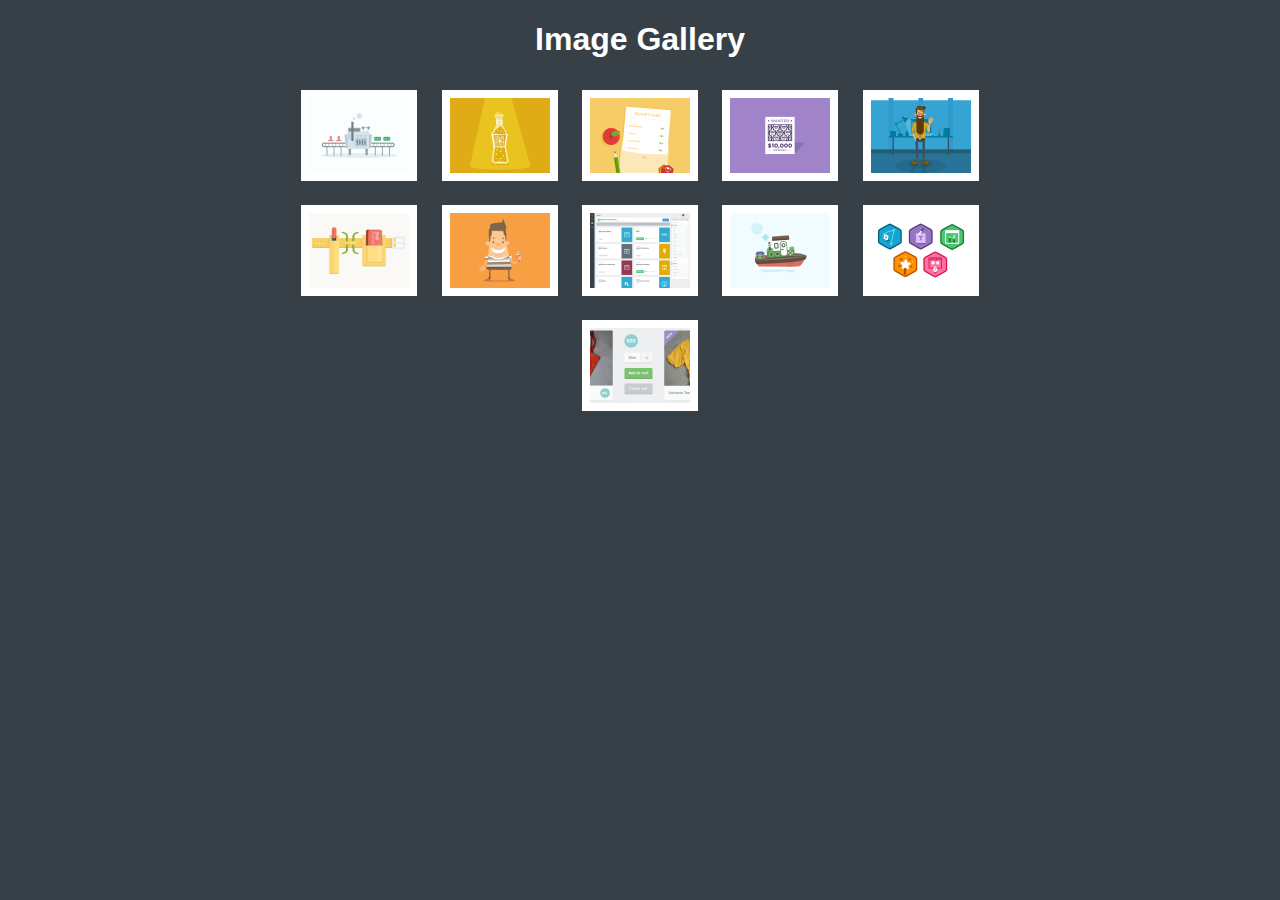
<file: Jquery projects/lightbox/index.html>
<!DOCTYPE html>
<html>
<head>
	<link rel="stylesheet" href="css/style.css" type="text/css" media="screen" title="no title" charset="utf-8">
	<title>Image Gallery</title>
</head>
<body>
	<h1>Image Gallery</h1>
	<ul id="imageGallery">
		<li><a href="images/refferal_machine.png"><img src="images/refferal_machine.png" width="100" alt="Refferal Machine By Matthew Spiel"></a></li>
		<li><a href="images/space-juice.png"><img src="images/space-juice.png" width="100" alt="Space Juice by Mat Helme"></a></li>
		<li><a href="images/education.png"><img src="images/education.png" width="100" alt="Education by Chris Michel"></a></li>
		<li><a href="images/copy_mcrepeatsalot.png"><img src="images/copy_mcrepeatsalot.png" width="100" alt="Wanted: Copy McRepeatsalot by Chris Michel"></a></li>
		<li><a href="images/sebastian.png"><img src="images/sebastian.png" width="100" alt="Sebastian by Mat Helme"></a></li>
		<li><a href="images/skill-polish.png"><img src="images/skill-polish.png" width="100" alt="Skill Polish by Chris Michel"></a></li>
		<li><a href="images/chuck.png"><img src="images/chuck.png" width="100" alt="Chuck by Mat Helme"></a></li>
		<li><a href="images/library.png"><img src="images/library.png" width="100" alt="Library by Tyson Rosage"></a></li>
		<li><a href="images/boat.png"><img src="images/boat.png" width="100" alt="Boat by Griffin Moore"></a></li>
		<li><a href="images/illustrator_foundations.png"><img src="images/illustrator_foundations.png" width="100" alt="Illustrator Foundations by Matthew Spiel"></a></li>
		<li><a href="images/treehouse_shop.jpg"><img src="images/treehouse_shop.jpg" width="100" alt="Treehouse Shop by Eric Smith"></a></li>
	</ul>
	<script src="http://code.jquery.com/jquery-1.11.0.min.js" type="text/javascript" charset="utf-8"></script>
	<script src="js/app.js" type="text/javascript" charset="utf-8"></script>
</body>
</html>
</file>
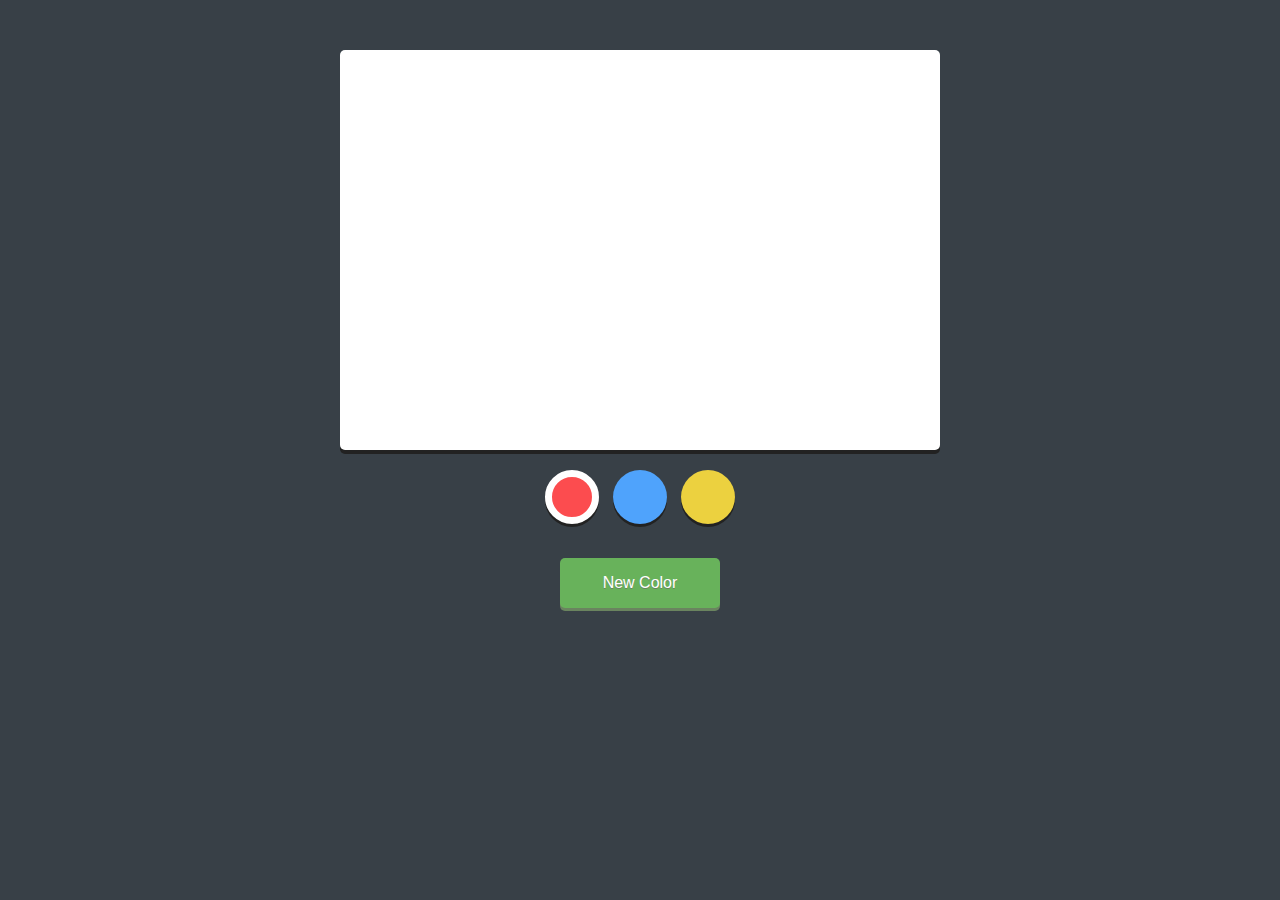
<file: Jquery projects/simple drawing application/index.html>
<!DOCTYPE html>
<html>
<head>
	<title>Simple Drawing Application</title>
	<link rel="stylesheet" href="css/style.css" type="text/css" media="screen" title="no title" charset="utf-8">
</head>
<body>
	<canvas	width="600" height="400"></canvas>
	<div class="controls">
		<ul>
			<li class="red selected"></li>
			<li class="blue"></li>
			<li class="yellow"></li>
		</ul>
		<button id="revealColorSelect">New Color</button>
		<div id="colorSelect">
			<span id="newColor"></span>
			<div class="sliders">
				<p>
					<label for="red">Red</label>
					<input id="red" name="red" type="range" min=0 max=255 value=0>
				</p>
				<p>
					<label for="green">Green</label>
					<input id="green" name="green" type="range" min=0 max=255 value=0>
				</p>
				<p>
					<label for="blue">Blue</label>
					<input id="blue" name="blue" type="range" min=0 max=255 value=0>
				</p>
			</div>
			<div>
			<button id="addNewColor">Add Color</button>
			</div>
		</div>
	</div>
	<script src="http://code.jquery.com/jquery-1.11.0.min.js" type="text/javascript" charset="utf-8"></script>
	<script src="js/app.js" type="text/javascript" charset="utf-8"></script>	
</body>
</html>
</file>
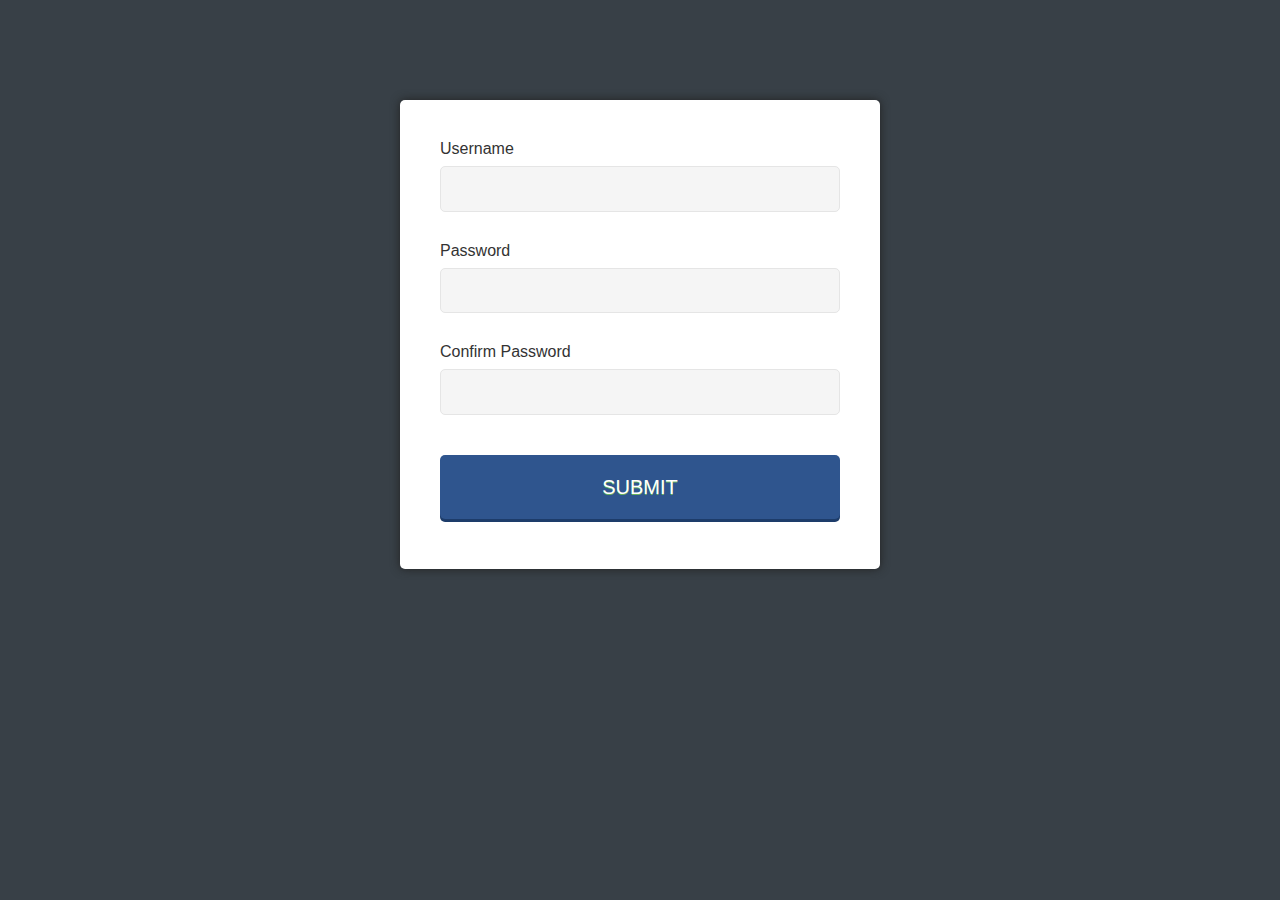
<file: Jquery projects/simple sign up form/index.html>
<!DOCTYPE html>
<html>
<head>
	<title>Sign Up Form</title>
	<link rel="stylesheet" href="css/style.css" type="text/css" media="screen" title="no title" charset="utf-8">
</head>
<body>

	<form action="#" method="post">
		<p>
			<label for="username">Username</label>
			<input id="username" name="username" type="text">
		</p>
		<p>
			<label for="password">Password</label>
			<input id="password" name="password" type="password">
			<span>Enter a password longer than 8 characters</span>
		</p>
		<p>
			<label for="confirm_password">Confirm Password</label>
			<input id="confirm_password" name="confirm_password" type="password">
			<span>Please confirm your password</span>
		</p>
		<p>
			<input type="submit" value="SUBMIT" id="submit">
		</p>
	</form>
	<script src="http://code.jquery.com/jquery-1.11.0.min.js" type="text/javascript" charset="utf-8"></script>
	<script src="js/app.js" type="text/javascript" charset="utf-8"></script>
</body>
</html>
</file>
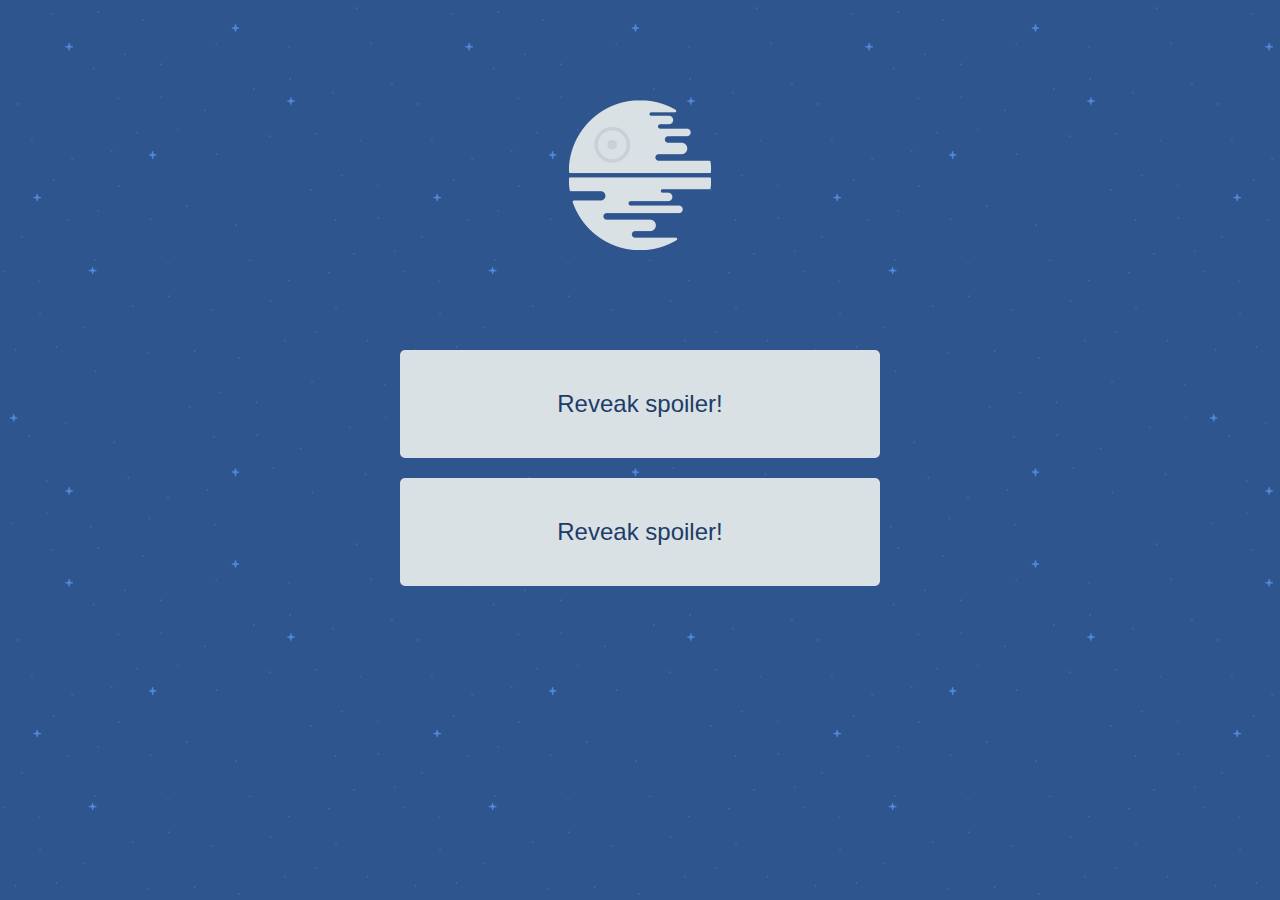
<file: Jquery projects/spoiler/index.html>
<!DOCTYPE html>
<html>
<head>
	<title>Star Wars Spoilers</title>
	<link rel="stylesheet" href="css/style.css" type="text/css" media="screen" title="no title" charset="utf-8">
</head>
<body>
	<img src="img/deathstar.png" />
	<p class="spoiler">
		<!--Spoiler:-->
		<span>Darth Vader is Luke Skywalker's Father! Noooooooooooo!</span>
	</p>
	<p class="spoiler">
		<!--Spoiler:-->
		<span>Luke and Leia are siblings. Ew.</span>
	</p>
	<script src="http://code.jquery.com/jquery-1.11.0.min.js" type="text/javascript" charset="utf-8"></script>
	<script src="js/app.js" type="text/javascript" charset="utf-8"></script>
</body>
</html>
</file>
<file: Ajax Flicker photo search/css/main.css>
@charset "UTF-8";
.clear {
  clear: both;
  display: block;
  overflow: hidden;
  visibility: hidden;
  width: 0;
  height: 0;
}

.grid-container:before, .clearfix:before,
.grid-container:after,
.clearfix:after {
  content: ".";
  display: block;
  overflow: hidden;
  visibility: hidden;
  font-size: 0;
  line-height: 0;
  width: 0;
  height: 0;
}

.grid-container:after, .clearfix:after {
  clear: both;
}


.grid-container {
  max-width: 1080px;
  position: relative;
}

.grid-5, .mobile-grid-5, .grid-10, .mobile-grid-10, .grid-15, .mobile-grid-15, .grid-20, .mobile-grid-20, .grid-25, .mobile-grid-25, .grid-30, .mobile-grid-30, .grid-35, .mobile-grid-35, .grid-40, .mobile-grid-40, .grid-45, .mobile-grid-45, .grid-50, .mobile-grid-50, .grid-55, .mobile-grid-55, .grid-60, .mobile-grid-60, .grid-65, .mobile-grid-65, .grid-70, .mobile-grid-70, .grid-75, .mobile-grid-75, .grid-80, .mobile-grid-80, .grid-85, .mobile-grid-85, .grid-90, .mobile-grid-90, .grid-95, .mobile-grid-95, .grid-100, .mobile-grid-100, .grid-33, .mobile-grid-33, .grid-66, .mobile-grid-66 {
  -webkit-box-sizing: border-box;
  -moz-box-sizing: border-box;
  box-sizing: border-box;
  padding-left: 15px;
  padding-right: 15px;
}


.grid-parent {
  padding-left: 0;
  padding-right: 0;
}

body {
  min-width: 320px;
}

@media screen {
  .clear {
    clear: both;
    display: block;
    overflow: hidden;
    visibility: hidden;
    width: 0;
    height: 0;
  }

  .grid-container:before, .clearfix:before,
  .grid-container:after,
  .clearfix:after {
    content: ".";
    display: block;
    overflow: hidden;
    visibility: hidden;
    font-size: 0;
    line-height: 0;
    width: 0;
    height: 0;
  }

  .grid-container:after, .clearfix:after {
    clear: both;
  }


  .grid-container {
    max-width: 1080px;
    position: relative;
  }

  .grid-5, .mobile-grid-5, .grid-10, .mobile-grid-10, .grid-15, .mobile-grid-15, .grid-20, .mobile-grid-20, .grid-25, .mobile-grid-25, .grid-30, .mobile-grid-30, .grid-35, .mobile-grid-35, .grid-40, .mobile-grid-40, .grid-45, .mobile-grid-45, .grid-50, .mobile-grid-50, .grid-55, .mobile-grid-55, .grid-60, .mobile-grid-60, .grid-65, .mobile-grid-65, .grid-70, .mobile-grid-70, .grid-75, .mobile-grid-75, .grid-80, .mobile-grid-80, .grid-85, .mobile-grid-85, .grid-90, .mobile-grid-90, .grid-95, .mobile-grid-95, .grid-100, .mobile-grid-100, .grid-33, .mobile-grid-33, .grid-66, .mobile-grid-66, .tablet-grid-5, .tablet-grid-10, .tablet-grid-15, .tablet-grid-20, .tablet-grid-25, .tablet-grid-30, .tablet-grid-35, .tablet-grid-40, .tablet-grid-45, .tablet-grid-50, .tablet-grid-55, .tablet-grid-60, .tablet-grid-65, .tablet-grid-70, .tablet-grid-75, .tablet-grid-80, .tablet-grid-85, .tablet-grid-90, .tablet-grid-95, .tablet-grid-100, .tablet-grid-33, .tablet-grid-66 {
    -webkit-box-sizing: border-box;
    -moz-box-sizing: border-box;
    box-sizing: border-box;
    padding-left: 15px;
    padding-right: 15px;
  }
  .grid-parent {
    padding-left: 0;
    padding-right: 0;
  }

  body {
    min-width: 320px;
  }
}
@media screen and (min-width: 1080px) {
  .clear {
    clear: both;
    display: block;
    overflow: hidden;
    visibility: hidden;
    width: 0;
    height: 0;
  }

  .grid-container:before, .grid-100:before, .clearfix:before,
  .grid-container:after,
  .grid-100:after,
  .clearfix:after {
    content: ".";
    display: block;
    overflow: hidden;
    visibility: hidden;
    font-size: 0;
    line-height: 0;
    width: 0;
    height: 0;
  }

  .grid-container:after, .grid-100:after, .clearfix:after {
    clear: both;
  }


  .grid-container {
    max-width: 1080px;
    position: relative;
  }

  .grid-5, .mobile-grid-5, .grid-10, .mobile-grid-10, .grid-15, .mobile-grid-15, .grid-20, .mobile-grid-20, .grid-25, .mobile-grid-25, .grid-30, .mobile-grid-30, .grid-35, .mobile-grid-35, .grid-40, .mobile-grid-40, .grid-45, .mobile-grid-45, .grid-50, .mobile-grid-50, .grid-55, .mobile-grid-55, .grid-60, .mobile-grid-60, .grid-65, .mobile-grid-65, .grid-70, .mobile-grid-70, .grid-75, .mobile-grid-75, .grid-80, .mobile-grid-80, .grid-85, .mobile-grid-85, .grid-90, .mobile-grid-90, .grid-95, .mobile-grid-95, .grid-100, .mobile-grid-100, .grid-33, .mobile-grid-33, .grid-66, .mobile-grid-66 {
    -webkit-box-sizing: border-box;
    -moz-box-sizing: border-box;
    box-sizing: border-box;
    padding-left: 15px;
    padding-right: 15px;
  }


  .grid-parent {
    padding-left: 0;
    padding-right: 0;
  }

  .push-5,
  .pull-5, .push-10,
  .pull-10, .push-15,
  .pull-15, .push-20,
  .pull-20, .push-25,
  .pull-25, .push-30,
  .pull-30, .push-35,
  .pull-35, .push-40,
  .pull-40, .push-45,
  .pull-45, .push-50,
  .pull-50, .push-55,
  .pull-55, .push-60,
  .pull-60, .push-65,
  .pull-65, .push-70,
  .pull-70, .push-75,
  .pull-75, .push-80,
  .pull-80, .push-85,
  .pull-85, .push-90,
  .pull-90, .push-95,
  .pull-95, .push-33,
  .pull-33, .push-66,
  .pull-66 {
    position: relative;
  }

  .hide-on-desktop {
    display: none !important;
  }

  .grid-5 {
    float: left;
    width: 5%;
  }

  .prefix-5 {
    margin-left: 5%;
  }

  .suffix-5 {
    margin-right: 5%;
  }

  .push-5 {
    left: 5%;
  }

  .pull-5 {
    left: -5%;
  }

  .grid-10 {
    float: left;
    width: 10%;
  }

  .prefix-10 {
    margin-left: 10%;
  }

  .suffix-10 {
    margin-right: 10%;
  }

  .push-10 {
    left: 10%;
  }

  .pull-10 {
    left: -10%;
  }

  .grid-15 {
    float: left;
    width: 15%;
  }

  .prefix-15 {
    margin-left: 15%;
  }

  .suffix-15 {
    margin-right: 15%;
  }

  .push-15 {
    left: 15%;
  }

  .pull-15 {
    left: -15%;
  }

  .grid-20 {
    float: left;
    width: 20%;
  }

  .prefix-20 {
    margin-left: 20%;
  }

  .suffix-20 {
    margin-right: 20%;
  }

  .push-20 {
    left: 20%;
  }

  .pull-20 {
    left: -20%;
  }

  .grid-25 {
    float: left;
    width: 25%;
  }

  .prefix-25 {
    margin-left: 25%;
  }

  .suffix-25 {
    margin-right: 25%;
  }

  .push-25 {
    left: 25%;
  }

  .pull-25 {
    left: -25%;
  }

  .grid-30 {
    float: left;
    width: 30%;
  }

  .prefix-30 {
    margin-left: 30%;
  }

  .suffix-30 {
    margin-right: 30%;
  }

  .push-30 {
    left: 30%;
  }

  .pull-30 {
    left: -30%;
  }

  .grid-35 {
    float: left;
    width: 35%;
  }

  .prefix-35 {
    margin-left: 35%;
  }

  .suffix-35 {
    margin-right: 35%;
  }

  .push-35 {
    left: 35%;
  }

  .pull-35 {
    left: -35%;
  }

  .grid-40 {
    float: left;
    width: 40%;
  }

  .prefix-40 {
    margin-left: 40%;
  }

  .suffix-40 {
    margin-right: 40%;
  }

  .push-40 {
    left: 40%;
  }

  .pull-40 {
    left: -40%;
  }

  .grid-45 {
    float: left;
    width: 45%;
  }

  .prefix-45 {
    margin-left: 45%;
  }

  .suffix-45 {
    margin-right: 45%;
  }

  .push-45 {
    left: 45%;
  }

  .pull-45 {
    left: -45%;
  }

  .grid-50 {
    float: left;
    width: 50%;
  }

  .prefix-50 {
    margin-left: 50%;
  }

  .suffix-50 {
    margin-right: 50%;
  }

  .push-50 {
    left: 50%;
  }

  .pull-50 {
    left: -50%;
  }

  .grid-55 {
    float: left;
    width: 55%;
  }

  .prefix-55 {
    margin-left: 55%;
  }

  .suffix-55 {
    margin-right: 55%;
  }

  .push-55 {
    left: 55%;
  }

  .pull-55 {
    left: -55%;
  }

  .grid-60 {
    float: left;
    width: 60%;
  }

  .prefix-60 {
    margin-left: 60%;
  }

  .suffix-60 {
    margin-right: 60%;
  }

  .push-60 {
    left: 60%;
  }

  .pull-60 {
    left: -60%;
  }

  .grid-65 {
    float: left;
    width: 65%;
  }

  .prefix-65 {
    margin-left: 65%;
  }

  .suffix-65 {
    margin-right: 65%;
  }

  .push-65 {
    left: 65%;
  }

  .pull-65 {
    left: -65%;
  }

  .grid-70 {
    float: left;
    width: 70%;
  }

  .prefix-70 {
    margin-left: 70%;
  }

  .suffix-70 {
    margin-right: 70%;
  }

  .push-70 {
    left: 70%;
  }

  .pull-70 {
    left: -70%;
  }

  .grid-75 {
    float: left;
    width: 75%;
  }

  .prefix-75 {
    margin-left: 75%;
  }

  .suffix-75 {
    margin-right: 75%;
  }

  .push-75 {
    left: 75%;
  }

  .pull-75 {
    left: -75%;
  }

  .grid-80 {
    float: left;
    width: 80%;
  }

  .prefix-80 {
    margin-left: 80%;
  }

  .suffix-80 {
    margin-right: 80%;
  }

  .push-80 {
    left: 80%;
  }

  .pull-80 {
    left: -80%;
  }

  .grid-85 {
    float: left;
    width: 85%;
  }

  .prefix-85 {
    margin-left: 85%;
  }

  .suffix-85 {
    margin-right: 85%;
  }

  .push-85 {
    left: 85%;
  }

  .pull-85 {
    left: -85%;
  }

  .grid-90 {
    float: left;
    width: 90%;
  }

  .prefix-90 {
    margin-left: 90%;
  }

  .suffix-90 {
    margin-right: 90%;
  }

  .push-90 {
    left: 90%;
  }

  .pull-90 {
    left: -90%;
  }

  .grid-95 {
    float: left;
    width: 95%;
  }

  .prefix-95 {
    margin-left: 95%;
  }

  .suffix-95 {
    margin-right: 95%;
  }

  .push-95 {
    left: 95%;
  }

  .pull-95 {
    left: -95%;
  }

  .grid-33 {
    float: left;
    width: 33.33333%;
  }

  .prefix-33 {
    margin-left: 33.33333%;
  }

  .suffix-33 {
    margin-right: 33.33333%;
  }

  .push-33 {
    left: 33.33333%;
  }

  .pull-33 {
    left: -33.33333%;
  }

  .grid-66 {
    float: left;
    width: 66.66667%;
  }

  .prefix-66 {
    margin-left: 66.66667%;
  }

  .suffix-66 {
    margin-right: 66.66667%;
  }

  .push-66 {
    left: 66.66667%;
  }

  .pull-66 {
    left: -66.66667%;
  }

  .grid-100 {
    clear: both;
    width: 100%;
  }
}
@media screen and (max-width: 400px) {
  @-ms-viewport {
    width: 320px;
}
}
@media screen and (max-width: 680px) {
  .clear {
    clear: both;
    display: block;
    overflow: hidden;
    visibility: hidden;
    width: 0;
    height: 0;
  }

  .grid-container:before, .mobile-grid-100:before, .clearfix:before,
  .grid-container:after,
  .mobile-grid-100:after,
  .clearfix:after {
    content: ".";
    display: block;
    overflow: hidden;
    visibility: hidden;
    font-size: 0;
    line-height: 0;
    width: 0;
    height: 0;
  }

  .grid-container:after, .mobile-grid-100:after, .clearfix:after {
    clear: both;
  }


  .grid-container {
    max-width: 1080px;
    position: relative;
  }

  .grid-5, .mobile-grid-5, .grid-10, .mobile-grid-10, .grid-15, .mobile-grid-15, .grid-20, .mobile-grid-20, .grid-25, .mobile-grid-25, .grid-30, .mobile-grid-30, .grid-35, .mobile-grid-35, .grid-40, .mobile-grid-40, .grid-45, .mobile-grid-45, .grid-50, .mobile-grid-50, .grid-55, .mobile-grid-55, .grid-60, .mobile-grid-60, .grid-65, .mobile-grid-65, .grid-70, .mobile-grid-70, .grid-75, .mobile-grid-75, .grid-80, .mobile-grid-80, .grid-85, .mobile-grid-85, .grid-90, .mobile-grid-90, .grid-95, .mobile-grid-95, .grid-100, .mobile-grid-100, .grid-33, .mobile-grid-33, .grid-66, .mobile-grid-66 {
    -webkit-box-sizing: border-box;
    -moz-box-sizing: border-box;
    box-sizing: border-box;
    padding-left: 15px;
    padding-right: 15px;

  }
 

  .grid-parent {
    padding-left: 0;
    padding-right: 0;
  }

  .mobile-push-5,
  .mobile-pull-5, .mobile-push-10,
  .mobile-pull-10, .mobile-push-15,
  .mobile-pull-15, .mobile-push-20,
  .mobile-pull-20, .mobile-push-25,
  .mobile-pull-25, .mobile-push-30,
  .mobile-pull-30, .mobile-push-35,
  .mobile-pull-35, .mobile-push-40,
  .mobile-pull-40, .mobile-push-45,
  .mobile-pull-45, .mobile-push-50,
  .mobile-pull-50, .mobile-push-55,
  .mobile-pull-55, .mobile-push-60,
  .mobile-pull-60, .mobile-push-65,
  .mobile-pull-65, .mobile-push-70,
  .mobile-pull-70, .mobile-push-75,
  .mobile-pull-75, .mobile-push-80,
  .mobile-pull-80, .mobile-push-85,
  .mobile-pull-85, .mobile-push-90,
  .mobile-pull-90, .mobile-push-95,
  .mobile-pull-95, .mobile-push-33,
  .mobile-pull-33, .mobile-push-66,
  .mobile-pull-66 {
    position: relative;
  }

  .hide-on-mobile {
    display: none !important;
  }

  .mobile-grid-5 {
    float: left;
    width: 5%;
  }

  .mobile-prefix-5 {
    margin-left: 5%;
  }

  .mobile-suffix-5 {
    margin-right: 5%;
  }

  .mobile-push-5 {
    left: 5%;
  }

  .mobile-pull-5 {
    left: -5%;
  }

  .mobile-grid-10 {
    float: left;
    width: 10%;
  }

  .mobile-prefix-10 {
    margin-left: 10%;
  }

  .mobile-suffix-10 {
    margin-right: 10%;
  }

  .mobile-push-10 {
    left: 10%;
  }

  .mobile-pull-10 {
    left: -10%;
  }

  .mobile-grid-15 {
    float: left;
    width: 15%;
  }

  .mobile-prefix-15 {
    margin-left: 15%;
  }

  .mobile-suffix-15 {
    margin-right: 15%;
  }

  .mobile-push-15 {
    left: 15%;
  }

  .mobile-pull-15 {
    left: -15%;
  }

  .mobile-grid-20 {
    float: left;
    width: 20%;
  }

  .mobile-prefix-20 {
    margin-left: 20%;
  }

  .mobile-suffix-20 {
    margin-right: 20%;
  }

  .mobile-push-20 {
    left: 20%;
  }

  .mobile-pull-20 {
    left: -20%;
  }

  .mobile-grid-25 {
    float: left;
    width: 25%;
  }

  .mobile-prefix-25 {
    margin-left: 25%;
  }

  .mobile-suffix-25 {
    margin-right: 25%;
  }

  .mobile-push-25 {
    left: 25%;
  }

  .mobile-pull-25 {
    left: -25%;
  }

  .mobile-grid-30 {
    float: left;
    width: 30%;
  }

  .mobile-prefix-30 {
    margin-left: 30%;
  }

  .mobile-suffix-30 {
    margin-right: 30%;
  }

  .mobile-push-30 {
    left: 30%;
  }

  .mobile-pull-30 {
    left: -30%;
  }

  .mobile-grid-35 {
    float: left;
    width: 35%;
    
  }

  .mobile-prefix-35 {
    margin-left: 35%;
  }

  .mobile-suffix-35 {
    margin-right: 35%;
  }

  .mobile-push-35 {
    left: 35%;
  }

  .mobile-pull-35 {
    left: -35%;
  }

  .mobile-grid-40 {
    float: left;
    width: 40%;
  }

  .mobile-prefix-40 {
    margin-left: 40%;
  }

  .mobile-suffix-40 {
    margin-right: 40%;
  }

  .mobile-push-40 {
    left: 40%;
  }

  .mobile-pull-40 {
    left: -40%;
  }

  .mobile-grid-45 {
    float: left;
    width: 45%;
  }

  .mobile-prefix-45 {
    margin-left: 45%;
  }

  .mobile-suffix-45 {
    margin-right: 45%;
  }

  .mobile-push-45 {
    left: 45%;
  }

  .mobile-pull-45 {
    left: -45%;
  }

  .mobile-grid-50 {
    float: left;
    width: 50%;
  }

  .mobile-prefix-50 {
    margin-left: 50%;
  }

  .mobile-suffix-50 {
    margin-right: 50%;
  }

  .mobile-push-50 {
    left: 50%;
  }

  .mobile-pull-50 {
    left: -50%;
  }

  .mobile-grid-55 {
    float: left;
    width: 55%;
  }

  .mobile-prefix-55 {
    margin-left: 55%;
  }

  .mobile-suffix-55 {
    margin-right: 55%;
  }

  .mobile-push-55 {
    left: 55%;
  }

  .mobile-pull-55 {
    left: -55%;
  }

  .mobile-grid-60 {
    float: left;
    width: 60%;
  }

  .mobile-prefix-60 {
    margin-left: 60%;
  }

  .mobile-suffix-60 {
    margin-right: 60%;
  }

  .mobile-push-60 {
    left: 60%;
  }

  .mobile-pull-60 {
    left: -60%;
  }

  .mobile-grid-65 {
    float: left;
    width: 65%;
  }

  .mobile-prefix-65 {
    margin-left: 65%;
  }

  .mobile-suffix-65 {
    margin-right: 65%;
  }

  .mobile-push-65 {
    left: 65%;
  }

  .mobile-pull-65 {
    left: -65%;
  }

  .mobile-grid-70 {
    float: left;
    width: 70%;
  }

  .mobile-prefix-70 {
    margin-left: 70%;
  }

  .mobile-suffix-70 {
    margin-right: 70%;
  }

  .mobile-push-70 {
    left: 70%;
  }

  .mobile-pull-70 {
    left: -70%;
  }

  .mobile-grid-75 {
    float: left;
    width: 75%;
  }

  .mobile-prefix-75 {
    margin-left: 75%;
  }

  .mobile-suffix-75 {
    margin-right: 75%;
  }

  .mobile-push-75 {
    left: 75%;
  }

  .mobile-pull-75 {
    left: -75%;
  }

  .mobile-grid-80 {
    float: left;
    width: 80%;
  }

  .mobile-prefix-80 {
    margin-left: 80%;
  }

  .mobile-suffix-80 {
    margin-right: 80%;
  }

  .mobile-push-80 {
    left: 80%;
  }

  .mobile-pull-80 {
    left: -80%;
  }

  .mobile-grid-85 {
    float: left;
    width: 85%;
  }

  .mobile-prefix-85 {
    margin-left: 85%;
  }

  .mobile-suffix-85 {
    margin-right: 85%;
  }

  .mobile-push-85 {
    left: 85%;
  }

  .mobile-pull-85 {
    left: -85%;
  }

  .mobile-grid-90 {
    float: left;
    width: 90%;
  }

  .mobile-prefix-90 {
    margin-left: 90%;
  }

  .mobile-suffix-90 {
    margin-right: 90%;
  }

  .mobile-push-90 {
    left: 90%;
  }

  .mobile-pull-90 {
    left: -90%;
  }

  .mobile-grid-95 {
    float: left;
    width: 95%;
  }

  .mobile-prefix-95 {
    margin-left: 95%;
  }

  .mobile-suffix-95 {
    margin-right: 95%;
  }

  .mobile-push-95 {
    left: 95%;
  }

  .mobile-pull-95 {
    left: -95%;
  }

  .mobile-grid-33 {
    float: left;
    width: 33.33333%;
  }

  .mobile-prefix-33 {
    margin-left: 33.33333%;
  }

  .mobile-suffix-33 {
    margin-right: 33.33333%;
  }

  .mobile-push-33 {
    left: 33.33333%;
  }

  .mobile-pull-33 {
    left: -33.33333%;
  }

  .mobile-grid-66 {
    float: left;
    width: 66.66667%;
  }

  .mobile-prefix-66 {
    margin-left: 66.66667%;
  }

  .mobile-suffix-66 {
    margin-right: 66.66667%;
  }

  .mobile-push-66 {
    left: 66.66667%;
  }

  .mobile-pull-66 {
    left: -66.66667%;
  }

  .mobile-grid-100 {
    clear: both;
    width: 100%;
  }
}
@media screen and (min-width: 680px) and (max-width: 1080px) {
  .clear {
    clear: both;
    display: block;
    overflow: hidden;
    visibility: hidden;
    width: 0;
    height: 0;
  }

  .grid-container:before, .tablet-grid-100:before, .clearfix:before,
  .grid-container:after,
  .tablet-grid-100:after,
  .clearfix:after {
    content: ".";
    display: block;
    overflow: hidden;
    visibility: hidden;
    font-size: 0;
    line-height: 0;
    width: 0;
    height: 0;
  }

  .grid-container:after, .tablet-grid-100:after, .clearfix:after {
    clear: both;
  }



  .grid-container {
    max-width: 1080px;
    position: relative;
  }

  .grid-5, .mobile-grid-5, .grid-10, .mobile-grid-10, .grid-15, .mobile-grid-15, .grid-20, .mobile-grid-20, .grid-25, .mobile-grid-25, .grid-30, .mobile-grid-30, .grid-35, .mobile-grid-35, .grid-40, .mobile-grid-40, .grid-45, .mobile-grid-45, .grid-50, .mobile-grid-50, .grid-55, .mobile-grid-55, .grid-60, .mobile-grid-60, .grid-65, .mobile-grid-65, .grid-70, .mobile-grid-70, .grid-75, .mobile-grid-75, .grid-80, .mobile-grid-80, .grid-85, .mobile-grid-85, .grid-90, .mobile-grid-90, .grid-95, .mobile-grid-95, .grid-100, .mobile-grid-100, .grid-33, .mobile-grid-33, .grid-66, .mobile-grid-66 {
    -webkit-box-sizing: border-box;
    -moz-box-sizing: border-box;
    box-sizing: border-box;
    padding-left: 15px;
    padding-right: 15px;
  }


  .grid-parent {
    padding-left: 0;
    padding-right: 0;
  }

  .tablet-push-5,
  .tablet-pull-5, .tablet-push-10,
  .tablet-pull-10, .tablet-push-15,
  .tablet-pull-15, .tablet-push-20,
  .tablet-pull-20, .tablet-push-25,
  .tablet-pull-25, .tablet-push-30,
  .tablet-pull-30, .tablet-push-35,
  .tablet-pull-35, .tablet-push-40,
  .tablet-pull-40, .tablet-push-45,
  .tablet-pull-45, .tablet-push-50,
  .tablet-pull-50, .tablet-push-55,
  .tablet-pull-55, .tablet-push-60,
  .tablet-pull-60, .tablet-push-65,
  .tablet-pull-65, .tablet-push-70,
  .tablet-pull-70, .tablet-push-75,
  .tablet-pull-75, .tablet-push-80,
  .tablet-pull-80, .tablet-push-85,
  .tablet-pull-85, .tablet-push-90,
  .tablet-pull-90, .tablet-push-95,
  .tablet-pull-95, .tablet-push-33,
  .tablet-pull-33, .tablet-push-66,
  .tablet-pull-66 {
    position: relative;
  }

  .hide-on-tablet {
    display: none !important;
  }

  .tablet-grid-5 {
    float: left;
    width: 5%;
  }

  .tablet-prefix-5 {
    margin-left: 5%;
  }

  .tablet-suffix-5 {
    margin-right: 5%;
  }

  .tablet-push-5 {
    left: 5%;
  }

  .tablet-pull-5 {
    left: -5%;
  }

  .tablet-grid-10 {
    float: left;
    width: 10%;
  }

  .tablet-prefix-10 {
    margin-left: 10%;
  }

  .tablet-suffix-10 {
    margin-right: 10%;
  }

  .tablet-push-10 {
    left: 10%;
  }

  .tablet-pull-10 {
    left: -10%;
  }

  .tablet-grid-15 {
    float: left;
    width: 15%;
  }

  .tablet-prefix-15 {
    margin-left: 15%;
  }

  .tablet-suffix-15 {
    margin-right: 15%;
  }

  .tablet-push-15 {
    left: 15%;
  }

  .tablet-pull-15 {
    left: -15%;
  }

  .tablet-grid-20 {
    float: left;
    width: 20%;
  }

  .tablet-prefix-20 {
    margin-left: 20%;
  }

  .tablet-suffix-20 {
    margin-right: 20%;
  }

  .tablet-push-20 {
    left: 20%;
  }

  .tablet-pull-20 {
    left: -20%;
  }

  .tablet-grid-25 {
    float: left;
    width: 25%;
  }

  .tablet-prefix-25 {
    margin-left: 25%;
  }

  .tablet-suffix-25 {
    margin-right: 25%;
  }

  .tablet-push-25 {
    left: 25%;
  }

  .tablet-pull-25 {
    left: -25%;
  }

  .tablet-grid-30 {
    float: left;
    width: 30%;
  }

  .tablet-prefix-30 {
    margin-left: 30%;
  }

  .tablet-suffix-30 {
    margin-right: 30%;
  }

  .tablet-push-30 {
    left: 30%;
  }

  .tablet-pull-30 {
    left: -30%;
  }

  .tablet-grid-35 {
    float: left;
    width: 35%;
    
  }

  .tablet-prefix-35 {
    margin-left: 35%;
  }

  .tablet-suffix-35 {
    margin-right: 35%;
  }

  .tablet-push-35 {
    left: 35%;
  }

  .tablet-pull-35 {
    left: -35%;
  }

  .tablet-grid-40 {
    float: left;
    width: 40%;
  }

  .tablet-prefix-40 {
    margin-left: 40%;
  }

  .tablet-suffix-40 {
    margin-right: 40%;
  }

  .tablet-push-40 {
    left: 40%;
  }

  .tablet-pull-40 {
    left: -40%;
  }

  .tablet-grid-45 {
    float: left;
    width: 45%;
  }

  .tablet-prefix-45 {
    margin-left: 45%;
  }

  .tablet-suffix-45 {
    margin-right: 45%;
  }

  .tablet-push-45 {
    left: 45%;
  }

  .tablet-pull-45 {
    left: -45%;
  }

  .tablet-grid-50 {
    float: left;
    width: 50%;
  }

  .tablet-prefix-50 {
    margin-left: 50%;
  }

  .tablet-suffix-50 {
    margin-right: 50%;
  }

  .tablet-push-50 {
    left: 50%;
  }

  .tablet-pull-50 {
    left: -50%;
  }

  .tablet-grid-55 {
    float: left;
    width: 55%;
  }

  .tablet-prefix-55 {
    margin-left: 55%;
  }

  .tablet-suffix-55 {
    margin-right: 55%;
  }

  .tablet-push-55 {
    left: 55%;
  }

  .tablet-pull-55 {
    left: -55%;
  }

  .tablet-grid-60 {
    float: left;
    width: 60%;
  }

  .tablet-prefix-60 {
    margin-left: 60%;
  }

  .tablet-suffix-60 {
    margin-right: 60%;
  }

  .tablet-push-60 {
    left: 60%;
  }

  .tablet-pull-60 {
    left: -60%;
  }

  .tablet-grid-65 {
    float: left;
    width: 65%;
  }

  .tablet-prefix-65 {
    margin-left: 65%;
  }

  .tablet-suffix-65 {
    margin-right: 65%;
  }

  .tablet-push-65 {
    left: 65%;
  }

  .tablet-pull-65 {
    left: -65%;
  }

  .tablet-grid-70 {
    float: left;
    width: 70%;
  }

  .tablet-prefix-70 {
    margin-left: 70%;
  }

  .tablet-suffix-70 {
    margin-right: 70%;
  }

  .tablet-push-70 {
    left: 70%;
  }

  .tablet-pull-70 {
    left: -70%;
  }

  .tablet-grid-75 {
    float: left;
    width: 75%;
  }

  .tablet-prefix-75 {
    margin-left: 75%;
  }

  .tablet-suffix-75 {
    margin-right: 75%;
  }

  .tablet-push-75 {
    left: 75%;
  }

  .tablet-pull-75 {
    left: -75%;
  }

  .tablet-grid-80 {
    float: left;
    width: 80%;
  }

  .tablet-prefix-80 {
    margin-left: 80%;
  }

  .tablet-suffix-80 {
    margin-right: 80%;
  }

  .tablet-push-80 {
    left: 80%;
  }

  .tablet-pull-80 {
    left: -80%;
  }

  .tablet-grid-85 {
    float: left;
    width: 85%;
  }

  .tablet-prefix-85 {
    margin-left: 85%;
  }

  .tablet-suffix-85 {
    margin-right: 85%;
  }

  .tablet-push-85 {
    left: 85%;
  }

  .tablet-pull-85 {
    left: -85%;
  }

  .tablet-grid-90 {
    float: left;
    width: 90%;
  }

  .tablet-prefix-90 {
    margin-left: 90%;
  }

  .tablet-suffix-90 {
    margin-right: 90%;
  }

  .tablet-push-90 {
    left: 90%;
  }

  .tablet-pull-90 {
    left: -90%;
  }

  .tablet-grid-95 {
    float: left;
    width: 95%;
  }

  .tablet-prefix-95 {
    margin-left: 95%;
  }

  .tablet-suffix-95 {
    margin-right: 95%;
  }

  .tablet-push-95 {
    left: 95%;
  }

  .tablet-pull-95 {
    left: -95%;
  }

  .tablet-grid-33 {
    float: left;
    width: 33.33333%;
  }

  .tablet-prefix-33 {
    margin-left: 33.33333%;
  }

  .tablet-suffix-33 {
    margin-right: 33.33333%;
  }

  .tablet-push-33 {
    left: 33.33333%;
  }

  .tablet-pull-33 {
    left: -33.33333%;
  }

  .tablet-grid-66 {
    float: left;
    width: 66.66667%;
  }

  .tablet-prefix-66 {
    margin-left: 66.66667%;
  }

  .tablet-suffix-66 {
    margin-right: 66.66667%;
  }

  .tablet-push-66 {
    left: 66.66667%;
  }

  .tablet-pull-66 {
    left: -66.66667%;
  }

  .tablet-grid-100 {
    clear: both;
    width: 100%;
  }
}
.clear {
  clear: both;
  display: block;
  overflow: hidden;
  visibility: hidden;
  width: 0;
  height: 0;
}

.grid-container:before, .clearfix:before,
.grid-container:after,
.clearfix:after {
  content: ".";
  display: block;
  overflow: hidden;
  visibility: hidden;
  font-size: 0;
  line-height: 0;
  width: 0;
  height: 0;
}

.grid-container:after, .clearfix:after {
  clear: both;
}


.grid-container {
  max-width: 1080px;
  position: relative;
}

.grid-5, .mobile-grid-5, .grid-10, .mobile-grid-10, .grid-15, .mobile-grid-15, .grid-20, .mobile-grid-20, .grid-25, .mobile-grid-25, .grid-30, .mobile-grid-30, .grid-35, .mobile-grid-35, .grid-40, .mobile-grid-40, .grid-45, .mobile-grid-45, .grid-50, .mobile-grid-50, .grid-55, .mobile-grid-55, .grid-60, .mobile-grid-60, .grid-65, .mobile-grid-65, .grid-70, .mobile-grid-70, .grid-75, .mobile-grid-75, .grid-80, .mobile-grid-80, .grid-85, .mobile-grid-85, .grid-90, .mobile-grid-90, .grid-95, .mobile-grid-95, .grid-100, .mobile-grid-100, .grid-33, .mobile-grid-33, .grid-66, .mobile-grid-66 {
  -webkit-box-sizing: border-box;
  -moz-box-sizing: border-box;
  box-sizing: border-box;
  padding-left: 15px;
  padding-right: 15px;
}


.grid-parent {
  padding-left: 0;
  padding-right: 0;
}

html, body, div, span, applet, object, iframe,
h1, h2, h3, h4, h5, h6, p, blockquote, pre,
a, abbr, acronym, address, big, cite, code,
del, dfn, em, img, ins, kbd, q, s, samp,
small, strike, strong, sub, sup, tt, var,
b, u, i, center,
dl, dt, dd, ol, ul, li,
fieldset, form, label, legend,
table, caption, tbody, tfoot, thead, tr, th, td,
article, aside, canvas, details, embed,
figure, figcaption, footer, header, hgroup,
menu, nav, output, ruby, section, summary,
time, mark, audio, video {
  margin: 0;
  padding: 0;
  border: 0;
  font: inherit;
  font-size: 100%;
  vertical-align: baseline;
}

html {
  line-height: 1;
}

ol, ul {
  list-style: none;
}

table {
  border-collapse: collapse;
  border-spacing: 0;
}

caption, th, td {
  text-align: left;
  font-weight: normal;
  vertical-align: middle;
}

q, blockquote {
  quotes: none;
}
q:before, q:after, blockquote:before, blockquote:after {
  content: "";
  content: none;
}

a img {
  border: none;
}

article, aside, details, figcaption, figure, footer, header, hgroup, menu, nav, section, summary {
  display: block;
}

body {
  background: #edeff0;
  padding: 50px 0 0;
  font-family: "Varela Round", "Helvetica Neue", Helvetica, Arial, sans-serif;
  font-size: 62.5%;
}

.centered {
  margin: 0 auto;
}

.contained {
  background: white;
  padding: 30px 15px;
  margin-bottom: 30px;
  position: relative;
  overflow: hidden;
  -webkit-border-radius: 5px;
  -moz-border-radius: 5px;
  -ms-border-radius: 5px;
  -o-border-radius: 5px;
  border-radius: 5px;
  -webkit-box-shadow: 0 1px 0 0 rgba(0, 0, 0, 0.1);
  -moz-box-shadow: 0 1px 0 0 rgba(0, 0, 0, 0.1);
  box-shadow: 0 1px 0 0 rgba(0, 0, 0, 0.1);
}

.heading {
  margin-bottom: 20px;
}

h1,
h2 {
  font-size: 2.4em;
  font-weight: 500;
  margin-bottom: 8px;
  color: #384047;
  line-height: 1.2;
}

h2 {
  font-size: 1.8em;
}
aside h2 {
  margin-bottom: 15px;
}

p, label {
  color: #8d9aa5;
  font-size: 1.4em;
  margin-bottom: 15px;
  line-height: 1.4;
}

a {
  color: #3f8abf;
  line-height: 1.4;
  text-decoration: none;
}
a:hover {
  text-decoration: underline;
}

ul li {
  margin: 15px 0 0;
  font-size: 1.6em;
  color: #8d9aa5;
  position: relative;
}

ul.rooms {
  margin-bottom: 30px;
}

ul.rooms li {
  font-size: 1em;
  display: inline-block;
  width: 10%;
  padding: 3px 2px 2px;
  border-radius: 2px;
  margin: 0 3px 3px 3px;
  color: white;
    text-align: center;
}

ul.rooms li.empty {
  background-color: #5fcf80;
}
ul.rooms li.full {
  background-color: #ed5a5a;
}

ul.bulleted {
  margin-bottom: 20px;
}

ul.bulleted li {
  padding-left: 40px;
}
ul.bulleted li:before {
  position: absolute;
  top: 0;
  left: 0;
  color: white;
  font-size: .5em;
  padding: 3px 2px 2px;
  border-radius: 2px;
  text-align:center;
  width: 25px;
}

ul.bulleted .in {
  color: #5A6772;
}
ul.bulleted .in:before {
  content: "IN";
  background-color: #5fcf80;
}
ul.bulleted .out {
  color: #A7B4BF;
}
ul.bulleted .out:before {
  content: "OUT";
  background-color: #ed5a5a;
}
ul.filter-select {
  display: table;
  table-layout: fixed;
  width: 100%;
  background: #edeff0;
  overflow: hidden;
  -webkit-border-radius: 5px;
  -moz-border-radius: 5px;
  -ms-border-radius: 5px;
  -o-border-radius: 5px;
  border-radius: 5px;
}
ul.filter-select li {
  margin: 0;
  padding: 0;
  text-align: center;
  display: table-cell;
}
ul.filter-select li:before {
  display: none;
}
ul.filter-select button {
  width: 100%;
  text-align: center;
  background: none;
  border: none;
  outline: none;
  padding: 15px;
  margin: 0;
  font-family: "Varela Round", "Helvetica Neue", Helvetica, Arial, sans-serif;
  font-size: 14px;
  font-weight: 500;
  cursor: pointer;
  position: relative;
  -webkit-transition: 0.3s;
  -moz-transition: 0.3s;
  -o-transition: 0.3s;
  transition: 0.3s;
}
ul.filter-select button:hover:after, ul.filter-select button.selected:after, li:last-child ul.filter-select button:after {
  filter: progid:DXImageTransform.Microsoft.Alpha(Opacity=0);
  opacity: 0;
}
ul.filter-select button:hover {
  background: #dfe3e4;
}
ul.filter-select button.selected {
  background: #d1d6d9;
}
ul.filter-select button:after {
  content: "";
  display: block;
  position: absolute;
  right: -1px;
  top: 15px;
  bottom: 15px;
  width: 1px;
  background: #d1d6d9;
}

#photos li {
  margin: 30px 0 0;
  vertical-align: middle;
}
#photos li:before {
  display: none;
}
#photos .image {
  display: block;
  min-height: 240px;
  background: #edeff0;
  text-align: center;
  height: 260px;
  -webkit-border-radius: 5px;
  -moz-border-radius: 5px;
  -ms-border-radius: 5px;
  -o-border-radius: 5px;
  border-radius: 5px;
  -webkit-transition: 0.3s;
  -moz-transition: 0.3s;
  -o-transition: 0.3s;
  transition: 0.3s;
}
#photos .image:hover {
  background: #dfe3e4;
}
#photos .image:before {
  content: "";
  display: inline-block;
  height: 100%;
  vertical-align: middle;
}
#photos img {
  max-width: 80%;
  max-height: 200px;
  vertical-align: middle;
  -webkit-box-shadow: 0 0 4px 0 rgba(0, 0, 0, 0.2);
  -moz-box-shadow: 0 0 4px 0 rgba(0, 0, 0, 0.2);
  box-shadow: 0 0 4px 0 rgba(0, 0, 0, 0.2);
}

.button {
  background: #3f8abf;
  padding: 8px 18px;
  font-family: "Varela Round", "Helvetica Neue", Helvetica, Arial, sans-serif;
  font-size: 1.4em;
  color: white;
  font-weight: 500;
  border: 3px solid #3f8abf;
  outline: none;
  cursor: pointer;
  display: -moz-inline-stack;
  display: inline-block;
  vertical-align: middle;
  *vertical-align: auto;
  zoom: 1;
  *display: inline;
  -webkit-border-radius: 5px;
  -moz-border-radius: 5px;
  -ms-border-radius: 5px;
  -o-border-radius: 5px;
  border-radius: 5px;
  -webkit-box-shadow: 0 2px 0 0 #3574a0;
  -moz-box-shadow: 0 2px 0 0 #3574a0;
  box-shadow: 0 2px 0 0 #3574a0;
  -webkit-transition: 0.3s;
  -moz-transition: 0.3s;
  -o-transition: 0.3s;
  transition: 0.3s;
}
.button:hover {
  background: #397cac;
  border-color: #397cac;
  -webkit-box-shadow: 0 2px 0 0 #2c6085;
  -moz-box-shadow: 0 2px 0 0 #2c6085;
  box-shadow: 0 2px 0 0 #2c6085;
}

.response {
  padding: 30px;
  background: #fbfbfc;
  border: 1px solid #e2e5e8;
  -webkit-border-radius: 5px;
  -moz-border-radius: 5px;
  -ms-border-radius: 5px;
  -o-border-radius: 5px;
  border-radius: 5px;
}
.response p {
  margin: 0;
}

footer p {
  color: #b2bac2;
  font-size: 1.15em;
  margin: 0;
}


input[type=search] {
  font-size: 2em;
}
</file>
<file: best city guide/css/style.css>
/* ================================= 
  Base Element Styles
==================================== */

* {
	box-sizing: border-box;
}

body {
	font-family: 'Varela Round', sans-serif;
	line-height: 1.6;
	color: #3a3a3a;
}

p {
	font-size: .95em;
	margin-bottom: 1.8em;
}

h2,
h3,
a {
	color: #093a58;
}

h2,
h3,
h4 {
	margin-top: 0;
}

h4 {
	margin-bottom: .4em;
}

a {
	text-decoration: none;
}

img {
	max-width: 100%;
}

figure {
	margin: 0;
	line-height: 0;
	position: relative;
}

figcaption {
	font-size: .9em;
	line-height: 1.5;
	color: #fff;
	padding: 1em;	
	background: rgba(19,43,102, .85);
	
	position: absolute;
	bottom: 0;
	width: 100%;
}

/* ================================= 
  Base Layout Styles
==================================== */

/* ---- Navigation ---- */

.name {
	font-size: 1.25em;
	margin: 0;
}

.main-nav {
	margin-top: 5px;
}

	.name a,
	.main-nav a {
		display: block;
		text-align: center;
		padding: 10px 15px;
	}
	
	.main-nav a {
		font-size: .95em;
		color: #3acec2;
		text-transform: uppercase;
	}

	.main-nav a:hover {
		color: #093a58;
	}

/* ---- Layout Containers ---- */

.main-header {
	padding-top: .5em;
	padding-bottom: .5em;
}

.banner,
.main-footer {
	text-align: center;
}

.banner {
	color: #fff;
	background: #3acec2;
	padding: 3.2em 0;
	margin-bottom: 60px;
}

.col {
	padding-right: 1em;
	padding-left: 1em;
}

.main-footer {
	background: #d9e4ea;
	padding: 2em 0;
	margin-top: 30px;
}

/* ---- Page Elements ---- */

.logo {
	width: 190px;
}

.headline {
	margin-bottom: 0;
}

.icon-location {
	width: 35px;
	position: absolute;
	top: -15px;
	right: -15px;
	z-index: 2;
}

/* ================================= 
  Media Queries
==================================== */

@media (min-width: 769px) {

	body {
		padding-top: 68px;
	}

	.main-header {
		position: fixed;
		background: #fff;
		box-shadow: 0 1px 4px rgba(0,0,0,.4);
		width: 100%;
		top: 0;
		z-index: 1000;
	}

	.container {
		width: 90%;
		margin: 0 auto;
	}

	.name,
	.col {
		float: left;
	}

	.primary,
	.secondary {
		width: 50%;
	}

	.main-nav {
		float: right;
	}

	.main-nav li {
		display: inline-block;
		margin-left: 15px;
	}

	.tagline {
		font-size: 1.4em;
	}

	/* ---- Float clearfix ---- */

	.clearfix::after {
		content: " ";
		display: table;
		clear: both;
	}

}

@media (min-width: 1025px) {
	
	.container {
		width: 80%;
		max-width: 1150px;
	}

	.primary {
		width: 40%;
	}

	.secondary,
	.tertiary {
		width: 30%;
	}

}
</file>
<file: full stack conf/css/custom.css>
.navbar .navbar-brand {
	color: rgba(255, 255, 255, .85);
	font-size: 1rem;
	padding-top: .45rem;
}

.jumbotron {
	background: url('../img/jumbo-bg.jpg');
	background-size: cover;
}

.btn,
.active {
	transition: .4s;
}
</file>
<file: simple web form/css/main.css>
*, *:before, *:after {
  -moz-box-sizing: border-box;
  -webkit-box-sizing: border-box;
  box-sizing: border-box;
}

body {
  font-family: 'Nunito', sans-serif;
  color: #384047;
}

form {
  max-width: 300px;
  margin: 10px auto;
  padding: 10px 20px;
  background: #f4f7f8;
  border-radius: 8px;
}

h1 {
  margin: 0 0 30px 0;
  text-align: center;
}

input[type="text"],
input[type="password"],
input[type="date"],
input[type="datetime"],
input[type="email"],
input[type="number"],
input[type="search"],
input[type="tel"],
input[type="time"],
input[type="url"],
textarea,
select {
  background: rgba(255,255,255,0.1);
  border: none;
  font-size: 16px;
  height: auto;
  margin: 0;
  outline: 0;
  padding: 15px;
  width: 100%;
  background-color: #e8eeef;
  color: #8a97a0;
  box-shadow: 0 1px 0 rgba(0,0,0,0.03) inset;
  margin-bottom: 30px;
}

input[type="radio"],
input[type="checkbox"] {
  margin: 0 4px 8px 0;
}

select {
  padding: 6px;
  height: 32px;
  border-radius: 2px;
}

button {
  padding: 19px 39px 18px 39px;
  color: #FFF;
  background-color: #4bc970;
  font-size: 18px;
  text-align: center;
  font-style: normal;
  border-radius: 5px;
  width: 100%;
  border: 1px solid #3ac162;
  border-width: 1px 1px 3px;
  box-shadow: 0 -1px 0 rgba(255,255,255,0.1) inset;
  margin-bottom: 10px;
}

fieldset {
  margin-bottom: 30px;
  border: none;
}

legend {
  font-size: 1.4em;
  margin-bottom: 10px;
}

label {
  display: block;
  margin-bottom: 8px;
}

label.light {
  font-weight: 300;
  display: inline;
}

.number {
  background-color: #5fcf80;
  color: #fff;
  height: 30px;
  width: 30px;
  display: inline-block;
  font-size: 0.8em;
  margin-right: 4px;
  line-height: 30px;
  text-align: center;
  text-shadow: 0 1px 0 rgba(255,255,255,0.2);
  border-radius: 100%;
}

@media screen and (min-width: 480px) {

  form {
    max-width: 480px;
  }

}
</file>
<file: Javascript/Dice/style.css>
* {
  font-family: Helvetica, Arial, sans-serif;
  text-align: center;
}
button {
  background-color: rgb(82, 186, 179);
  border-radius: 6px;
  border: none;
  color: rgb(255, 255, 255);
  padding: 10px;
  text-transform: uppercase;
  width: 200px;
  cursor: pointer;
}
#placeholder {
  height: 100px;
  width: 100px;
  padding: 50px;
  margin: 50px auto;
  border: 1px solid gray;
  border-radius: 10px;  
  font-size:80px;
}
</file>
<file: Javascript/Quiz/style.css>
@import url("http://fonts.googleapis.com/css?family=Lato:100,300,400,700,900");
.grid:after {
  content: "";
  display: table;
  clear: both; }

.srt, .form__label--hidden {
  border: 0;
  clip: rect(0 0 0 0);
  height: 1px;
  margin: -1px;
  overflow: hidden;
  padding: 0;
  position: absolute;
  width: 1px; }

.panel--centered, .panel--padded--centered, [class^="btn--"] {
  text-align: center; }

[class^="progbar__"]:after, .icn--nav-toggle:before {
  display: block;
  content: '';
  position: absolute; }

.centered, .grid {
  float: none;
  margin-left: auto;
  margin-right: auto; }

html {
  font-family: sans-serif;
  -ms-text-size-adjust: 100%;
  -webkit-text-size-adjust: 100%; }

body {
  margin: 0;
  padding-top: 2.5em; }

article,
aside,
details,
figcaption,
figure,
footer,
header,
hgroup,
main,
nav,
section,
summary {
  display: block; }

audio,
canvas,
progress,
video {
  display: inline-block;
  vertical-align: baseline; }

audio:not([controls]) {
  display: none;
  height: 0; }

[hidden],
template {
  display: none; }

a {
  background: transparent; }

a:active,
a:hover {
  outline: 0; }

abbr[title] {
  border-bottom: 1px dotted; }

b,
strong {
  font-weight: bold; }

dfn {
  font-style: italic; }

h1 {
  font-size: 2em;
  margin: 0.67em 0; }

mark {
  background: #ff0;
  color: #000; }

small {
  font-size: 80%; }

sub,
sup {
  font-size: 75%;
  line-height: 0;
  position: relative;
  vertical-align: baseline; }

sup {
  top: -0.5em; }

sub {
  bottom: -0.25em; }

img {
  border: 0; }

svg:not(:root) {
  overflow: hidden; }

figure {
  margin: 1em 40px; }

hr {
  -moz-box-sizing: content-box;
  box-sizing: content-box;
  height: 0; }

pre {
  overflow: auto; }

code,
kbd,
pre,
samp {
  font-family: monospace, monospace;
  font-size: 1em; }

button,
input,
optgroup,
select,
textarea {
  color: inherit;
  font: inherit;
  margin: 0; }

button {
  overflow: visible; }

button,
select {
  text-transform: none; }

button,
html input[type="button"],
input[type="reset"],
input[type="submit"] {
  -webkit-appearance: button;
  cursor: pointer; }

button[disabled],
html input[disabled] {
  cursor: default; }

button::-moz-focus-inner,
input::-moz-focus-inner {
  border: 0;
  padding: 0; }

input {
  line-height: normal; }

*
input[type="checkbox"],
input[type="radio"] {
  box-sizing: border-box;
  padding: 0; }

input[type="number"]::-webkit-inner-spin-button,
input[type="number"]::-webkit-outer-spin-button {
  height: auto; }

input[type="search"] {
  -webkit-appearance: textfield;
  -moz-box-sizing: content-box;
  -webkit-box-sizing: content-box;
  box-sizing: content-box; }

input[type="search"]::-webkit-search-cancel-button,
input[type="search"]::-webkit-search-decoration {
  -webkit-appearance: none; }

fieldset {
  border: 1px solid #c0c0c0;
  margin: 0 2px;
  padding: 0.35em 0.625em 0.75em; }

legend {
  border: 0;
  padding: 0; }

textarea {
  overflow: auto; }

optgroup {
  font-weight: bold; }

table {
  border-collapse: collapse;
  border-spacing: 0; }

td,
th {
  padding: 0; }

* {
  -moz-box-sizing: border-box;
  box-sizing: border-box; }

body {
  color: #797e83;
  font-size: 16px;
  font-family: "Lato", "Helvetica Neue", Helvetica, Arial, sans-serif;
  line-height: 1.5; }

h3 {
  font-size: 1.125em; }

h4 {
  margin-top: 1.375em;
  margin-bottom: 2.57143em;
  color: #d6d7d9;
  text-transform: uppercase;
  letter-spacing: 1px;
  font-weight: 400;
  font-size: 0.875em; }
  @media (min-width: 769px) {
    h4 {
      margin-top: 2.625em; } }

a {
  color: #656a6e;
  text-decoration: none;
  font-weight: 400; }

p {
  margin: .8em 0;
  font-weight: 300;
  font-size: 1.125em;
  line-height: 1.5; }

blockquote {
  font-weight: 300;
  font-style: italic;
  font-size: 1.25em; }
  @media (min-width: 769px) {
    blockquote {
      margin: 1.33333em 0;
      padding: 0 0 0 5%;
      border-left: 0.33333em solid #ebecec;
      font-size: 1.5em; } }

ul,
li {
  margin: 0;
  padding: 0;
  list-style-type: none; }

img {
  margin-bottom: 1.5em;
  max-width: 100%;
  height: auto; }

input,
textarea {
  display: block;
  padding: 15px;
  width: 100%;
  outline: 0;
  border: 0; }

input:focus,
textarea:focus {
  transition: 0.3s; }

button {
  outline: 0; }

footer {
  border-top: 1px solid #ebecec;
  margin-top: 1.375em; }
  footer p {
    font-size: 1em;
    margin-top: 1.375em; }

.panel, .panel--centered {
  padding-top: 1.875em; }
  @media (min-width: 769px) {
    .panel, .panel--centered {
      padding-bottom: 1.25em; } }

.panel--padded, .panel--padded--centered {
  padding-top: 2.125em; }
  @media (min-width: 769px) {
    .panel--padded, .panel--padded--centered {
      padding-top: 5em;
      padding-bottom: 2.125em; } }

.grid {
  width: 90%; }
  [class*="grid__col--"] > .grid {
    width: 100%; }
  @media (min-width: 1100px) {
    .grid {
      max-width: 1050px; } }

@media (min-width: 769px) {
  .grid__col--1 {
    width: 6.5%; }
  .grid__col--2 {
    width: 15%; }
  .grid__col--3 {
    width: 23.5%; }
  .grid__col--4 {
    width: 32%; }
  .grid__col--5 {
    width: 40.5%; }
  .grid__col--6 {
    width: 49%; }
  .grid__col--7 {
    width: 57.5%; }
  .grid__col--8 {
    width: 66%; }
  .grid__col--9 {
    width: 74.5%; }
  .grid__col--10 {
    width: 83%; }
  .grid__col--11 {
    width: 91.5%; }
  .grid__col--12 {
    width: 100%; } }

@media (min-width: 1px) and (max-width: 768px) {
  [class^="grid__col--"] {
    margin-top: 0.75em;
    margin-bottom: 0.75em; } }
@media (min-width: 769px) {
  [class^="grid__col--"] {
    float: left;
    min-height: 1px;
    padding-left: 10px;
    padding-right: 10px; }
    [class^="grid__col--"] + [class^="grid__col--"] {
      margin-left: 2%; }
    [class^="grid__col--"]:last-of-type {
      float: right; } }

.theme__poly .grid [class*="grid__col"] {
  font-weight: 100;
  margin-bottom: 1em;
  padding: 1.75%; }

@media (min-width: 769px) {
  .nav__item, .nav__item--current {
    display: inline-block;
    margin: 0 0.625em; } }

.nav__item--current a, .nav__item a {
  font-weight: 300;
  text-align: center;
  font-size: 1.125em;
  display: block;
  padding: 0.4em;
  border-bottom: 1px solid transparent; }
  @media (min-width: 1px) and (max-width: 768px) {
    .nav__item--current a, .nav__item a {
      border-bottom-color: #ebecec;
      padding-top: 0.77778em;
      padding-bottom: 0.77778em; } }

.nav__item--current a, .nav__item a:hover {
  color: #0b0b0b;
  border-color: #52bab3; }

h1, .headline-primary, .headline-primary--grouped {
  color: #525559;
  font-weight: 300;
  font-size: 2.625em;
  line-height: 1.09524;
  margin-top: 0; }

h2, .headline-secondary, .headline-secondary--grouped {
  color: #999da1;
  letter-spacing: 1px;
  font-weight: 300;
  font-size: 1.5em;
  font-family: "Helvetica Neue", Helvetica, Arial, sans-serif; }

.form__btn, [class^="btn--"] {
  padding: 10px 20px;
  border: 0;
  border-radius: 0.4em;
  color: #fff;
  text-transform: uppercase;
  font-size: 0.875em;
  font-weight: 400;
  transition: opacity 0.3s;
  display: block; }
  .form__btn:hover, [class^="btn--"]:hover {
    opacity: .75; }
  .form__btn:active, [class^="btn--"]:active {
    opacity: initial; }

.menu__link, .menu__link--end {
  display: block;
  padding-top: 1em;
  padding-bottom: 1em;
  color: #fff;
  text-align: center;
  text-shadow: 0 1px rgba(11, 11, 11, 0.2);
  font-size: 1.125em; }

.icn--nav-toggle, .icn--close {
  line-height: 0;
  cursor: pointer; }

.img--wrap {
  border: 1px solid #d6d7d9;
  padding: 0.75em; }
.img--avatar {
  display: block;
  margin-left: auto;
  margin-right: auto;
  border-radius: 50%; }
  @media (min-width: 769px) {
    .img--avatar {
      margin-top: 1.5em; } }
@media (min-width: 769px) {
  .img--hero {
    margin-bottom: 2.625em; } }

.headline-primary {
  margin-bottom: 1.66667em; }
  .headline-primary--grouped {
    margin-bottom: 0; }
.headline-secondary {
  margin-bottom: 0.91667em; }
  .headline-secondary--grouped {
    margin-top: 0.41667em;
    margin-bottom: 2.25em; }

.form__label {
  display: block;
  margin-bottom: 0.625em; }
.form__input {
  font-size: 1.125em;
  margin-bottom: 1.11111em;
  border-bottom: 6px solid #d6d7d9;
  border-radius: 0.4em;
  background: #ebecec;
  color: black;
  font-weight: 300; }
  .form__input:focus {
    border-color: #52bab3; }
.form__btn {
  background: #52bab3; }

.btn--default {
  background-color: #52bab3; }
.btn--success {
  background-color: #5ece7f; }
.btn--error {
  background-color: #e67478; }
.btn--warning {
  background-color: #ff784f; }
.btn--info {
  background-color: #9279c3; }

[class^="btn--"] {
  margin-bottom: 1.42857em; }
  @media (min-width: 1px) and (max-width: 768px) {
    [class^="btn--"] {
      width: 100%; } }
  @media (min-width: 769px) {
    [class^="btn--"] {
      width: auto;
      display: inline-block; }
      [class^="btn--"] + [class^="btn--"] {
        margin-left: 20px; } }

.navbar {
  position: relative; }
  @media (min-width: 769px) {
    .navbar {
      margin-top: 3.375em;
      margin-bottom: 0; } }

.nav {
  margin-top: 1.25em;
  margin-bottom: 1.875em; }
  .nav__item a {
    color: #797e83; }

.offcanvas {
  position: relative;
  padding: 0.625em;
  letter-spacing: 1px;
  background: #39add1;
  background: linear-gradient(45deg, rgba(94, 206, 127, 0.8) 0%, #39add1 100%); }

.menu {
  margin-top: 1.25em; }
  .menu__link {
    border-bottom: solid 1px rgba(255, 255, 255, 0.3); }

.progbar {
  height: 4px;
  border-radius: 2px;
  background: #d6d7d9;
  position: relative;
  margin-bottom: 2.875em; }
  .progbar__status--default {
    background-color: #52bab3; }
    .progbar__status--default:after {
      background-color: #6fc6c0; }
  .progbar__status--success {
    background-color: #5ece7f; }
    .progbar__status--success:after {
      background-color: #7dd898; }
  .progbar__status--error {
    background-color: #e67478; }
    .progbar__status--error:after {
      background-color: #ec979a; }
  .progbar__status--warning {
    background-color: #ff784f; }
    .progbar__status--warning:after {
      background-color: #ff9778; }
  .progbar__status--info {
    background-color: #9279c3; }
    .progbar__status--info:after {
      background-color: #a995d0; }

[class^="progbar__"] {
  display: block;
  width: 50%;
  height: 100%;
  border-radius: inherit;
  position: relative; }
  [class^="progbar__"]:after {
    width: 20px;
    height: 20px;
    border-radius: 50%;
    right: -10px;
    top: -8px; }

.site-logo {
  background-image: url("../img/logo.svg");
  background-repeat: no-repeat;
  width: 115px;
  height: 45px;
  display: inline-block; }

.icn--nav-toggle {
  width: 25px;
  height: 17px;
  border-top: solid 3px #797e83;
  border-bottom: solid 3px #797e83;
  position: relative; }
  .icn--nav-toggle:before {
    width: 25px;
    height: 3px;
    background: #999da1;
    top: 4px; }
.icn--close {
  background-image: url("../img/icn-close.svg");
  background-repeat: no-repeat;
  width: 20px;
  height: 20px;
  display: block;
  position: absolute;
  right: 4%;
  top: 4%; }

@media (min-width: 1px) and (max-width: 768px) {
  .is-displayed-mobile {
    display: block; }
    .is-hidden-mobile {
      display: none; } }
@media (min-width: 769px) {
  .is-displayed-mobile {
    display: none; } }

@media (min-width: 1px) and (max-width: 768px) {
  .is-collapsed-mobile {
    visibility: collapse;
    padding: 0;
    height: 0;
    margin: 0;
    line-height: 0; } }

.theme__poly .grid__col--12 {
  background-color: #DEF4E5; }

.theme__poly .grid__col--8 {
  background-color: #DCE0F2; }

.theme__poly .grid__col--7 {
  background-color: #DCF0EF; }

.theme__poly .grid__col--6 {
  background-color: #FFE3DB; }

.theme__poly .grid__col--4 {
  background-color: #F8EDD0; }

.theme__poly .grid__col--5 {
  background-color: #EAEBEC; }

.theme__poly .grid__col--2 {
  background-color: #C5E2CE; }

.theme__poly .grid__col--3 {
  background-color: #D6EEF5; }
</file>
<file: Jquery projects/itsatrap/css/style.css>
body {
  background: #2d3339
}
.warning {
  border: 5px solid #e1dfbe;
  width: 200px;
  margin: 100px auto 20px;
  border-radius: 5px;
  padding: 20px 10px;
  text-align: center;
  font-size: 32px
}
.warning span {
  color: #f4f3ce;
  font-family: sans-serif;
  font-weight: bold;
}
.image {
  position: absolute;
  top: 20%;
  width: 100%;
  text-align: center;
  z-index: -1
}
</file>
<file: Jquery projects/lightbox/css/style.css>
body {
	font-family: sans-serif;
	background: #384047;
}
h1 {
	color: #fff;
	text-align: center
}

ul {
	list-style:none;
	margin: 0 auto;
	padding: 0;
	display: block;
	max-width: 780px;
	text-align: center;
}
ul li {
	display: inline-block;
	padding: 8px;
	background:white;
	margin:10px;
}
ul li img {
	display: block;
}
a {
	text-decoration: none;
}
/** Start Coding Here **/
#overlay {
  background:rgba(0,0,0,0.7);
  width:100%;
  height:100%;
  position:absolute;
  top:0;
  left:0;
  display:none;
  text-align:center;
}

#overlay img {
 margin-top: 10%; 
}

#overlay p {
 color:white; 
}
</file>
<file: Jquery projects/simple drawing application/css/style.css>
body {
	background: #384047;
	font-family: sans-serif;
}
canvas {
	background: #fff;
	display: block;
	margin: 50px auto 10px;
	border-radius: 5px;
	box-shadow: 0 4px 0 0 #222;
	cursor: url(../img/cursor.png), crosshair;
}
.controls {
	min-height: 60px;
	margin: 0 auto;
	width: 600px;
	border-radius: 5px;
	overflow: hidden;
}
ul {
	list-style:none;
	margin: 0;
	float: 	left;
	padding: 10px 0 20px;
	width: 100%;
	text-align: center;
}

ul li, #newColor {
	display:block;
	height: 54px;
	width: 54px;
	border-radius: 60px;
	cursor: pointer;
	border: 0;
	box-shadow: 0 3px 0 0 #222;
}

ul li {
	display: inline-block;
	margin: 0 5px 10px;
}

.red {
	background: #fc4c4f;
}

.blue {
	background: #4fa3fc;
}

.yellow {
	background: #ECD13F;
}

.selected {
	border: 7px solid #fff;
	width: 40px;
	height: 40px;
}
button {
	background: #68B25B;
	box-shadow: 0 3px 0 0 #6A845F;
	color: #fff;
	outline: none;
	cursor: pointer;
	text-shadow: 0 1px #6A845F;
	display: block;
	font-size: 16px;
	line-height: 40px;
}
#revealColorSelect {
	border: none;
	border-radius: 5px;
	margin: 10px auto;
	padding: 5px 20px;
	width: 160px;
}

/* New Color Palette */
#colorSelect {
	background: #fff;
	border-radius: 5px;
	clear: both;
	margin: 20px auto 0;
	padding: 10px;
	width: 305px;
	position: relative;
		
	display:none;
}
#colorSelect:after {
	bottom: 100%;
	left: 50%;
	border: solid transparent;
	content: " ";
	height: 0;
	width: 0;
	position: absolute;
	pointer-events: none;
	border-color: rgba(255, 255, 255, 0);
	border-bottom-color: #fff;
	border-width: 10px;
	margin-left: -10px;
}

#newColor {
	width: 80px;
	height: 80px;
	border-radius: 3px;
	box-shadow: none;
	float: left;
	border: none;
	margin: 10px 20px 20px 10px;

}
.sliders p {
	margin: 8px 0;
	vertical-align: middle;
}
.sliders label {
	display: inline-block;
	margin: 0 10px 0 0;
	width: 35px;
	font-size: 14px;
	color: #6D574E;
}
.sliders input {
	position: relative;
	top: 2px;
}
#colorSelect button {
	border: none;
	border-top: 1px solid #6A845F;
	border-radius: 0 0 5px 5px;
	clear: both;
	margin: 10px -10px -7px;
	padding: 5px 10px;
	width: 325px;
}
</file>
<file: Jquery projects/simple sign up form/css/style.css>
body {
  background: #384047;
  font-family: sans-serif;
  font-size: 10px
}
form {
  background: #fff;
  padding: 4em 4em 2em;
  max-width: 400px;
  margin: 100px auto 0;
  box-shadow: 0 0 1em #222;
  border-radius: 5px;
}
p {
  margin: 0 0 3em 0;
  position: relative;
}
label {
  display: block;
  font-size: 1.6em;
  margin: 0 0 .5em;
  color: #333;
}
input {
  display: block;
  box-sizing: border-box;
  width: 100%;
  outline: none
}
input[type="text"],
input[type="password"] {
  background: #f5f5f5;
  border: 1px solid #e5e5e5;
  font-size: 1.6em;
  padding: .8em .5em;
  border-radius: 5px;
}
input[type="text"]:focus,
input[type="password"]:focus {
  background: #fff
}
span {
  border-radius: 5px;
  display: block;
  font-size: 1.3em;
  text-align: center;
  position: absolute;
  background: #2F558E;
  left: 105%;
  top: 25px;
  width: 160px;
  padding: 7px 10px;
  color: #fff;
}
span:after {
  right: 100%;
  top: 50%;
  border: solid transparent;
  content: " ";
  height: 0;
  width: 0;
  position: absolute;
  pointer-events: none;
  border-color: rgba(136, 183, 213, 0);
  border-right-color: #2F558E;
  border-width: 8px;
  margin-top: -8px;
}
input[type="submit"] {
  background: #2F558E;
  box-shadow: 0 3px 0 0 #1D3C6A;
  border-radius: 5px;
  border: none;
  color: #fff;
  cursor: pointer;
  display: block;
  font-size: 2em;
  line-height: 1.6em;
  margin: 2em 0 0;
  outline: none;
  padding: .8em 0;
  text-shadow: 0 1px #68B25B;

}
</file>
<file: Jquery projects/spoiler/css/style.css>
body {
  background: #2f558e url(../img/bg.png) repeat 0 0;
  background-size: 400px auto;
  font-family: sans-serif;
}
img {
  display: block;
  width: 150px;
  margin: 100px auto;
}
button {
  background: #dae1e4;
  border: none;
  border-radius: 5px;
  color: #1d3c6a;
  font-size: 24px;
  width: 480px;
  padding: 40px 0;
  margin: -40px -20px;
  outline: none;
  cursor: pointer;
}
.spoiler {
	background: #1d3c6a;
  width: 440px;
  margin: 0 auto 20px;
  border-radius: 5px;
  padding: 40px 20px;
  text-align: center;
  font-size: 24px
}
.spoiler span {
  color: #dae1e4;
}
</file>
<file: Javascript/Treetunes/style.css>
@import url(http://fonts.googleapis.com/css?family=Varela+Round);
@import url(http://necolas.github.io/normalize.css/3.0.2/normalize.css);

body {
    background: #ECEEEF;
    text-align: center;
    margin: 100px auto;
    width: 80%;
    padding: 0 40px;
    font: 14px normal 'Varela Round', Helvetica, serif;
}

h1 {
    font-size: 20px;
    color:white;
}

div {
    background: #c25975;
    border-radius: 4px;
    border: 1px solid #D5DDE4;
    margin: -40px 0 0;
}

ol {
    list-style-type: none;
    padding: 0;
    background:white;
    margin: 0 0;
    width: 100%;
    display: inline-block;

}

li {
    color: #2C3238;
    width: 96%;
    padding: 15px 2%;
    margin: 0;
    text-align: left;
    border-top: 1px solid #D5DDE4;
}

li span {
    float: right;
    color: #777B7E;
}

li.current {
    background: #ffd7d8;
}

button {
    margin:10px;
    padding:10px 35px;
    border: none;
    border-radius: 5px;
    background: white;
    
}
</file>
